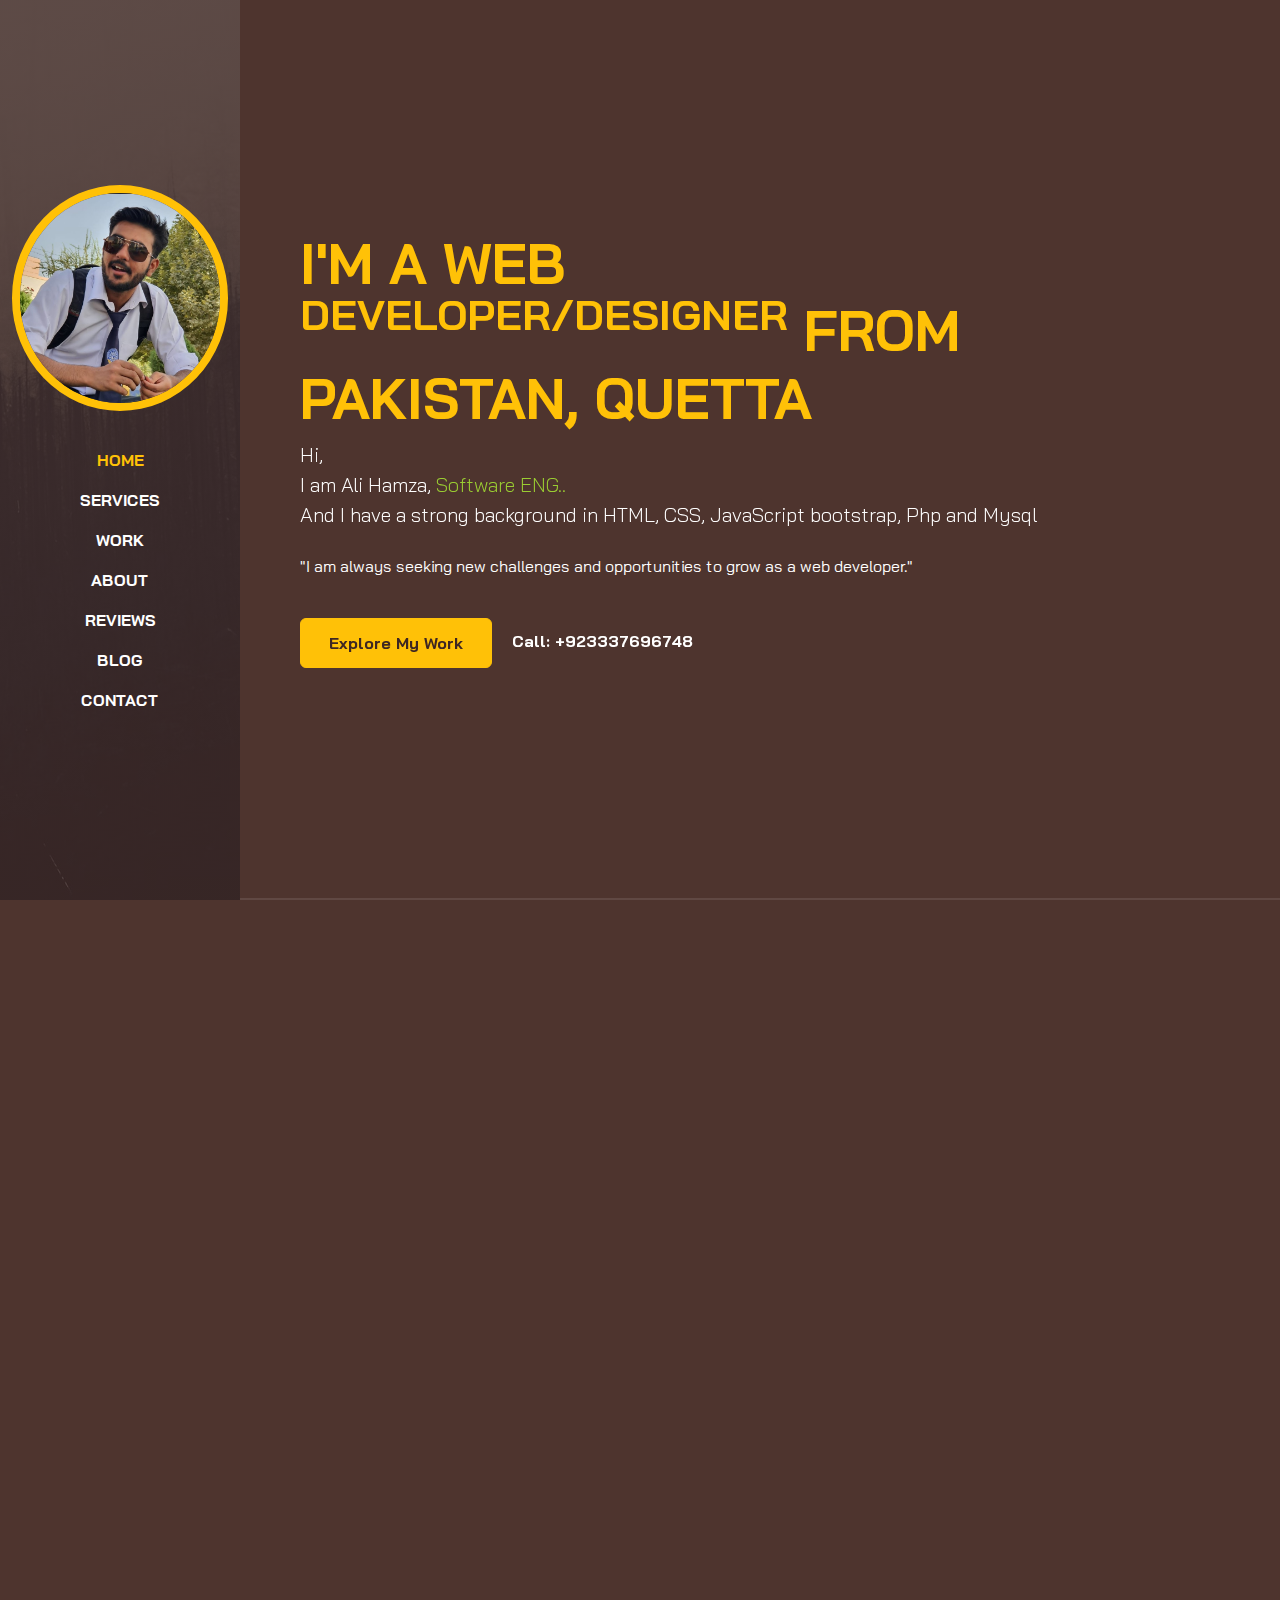
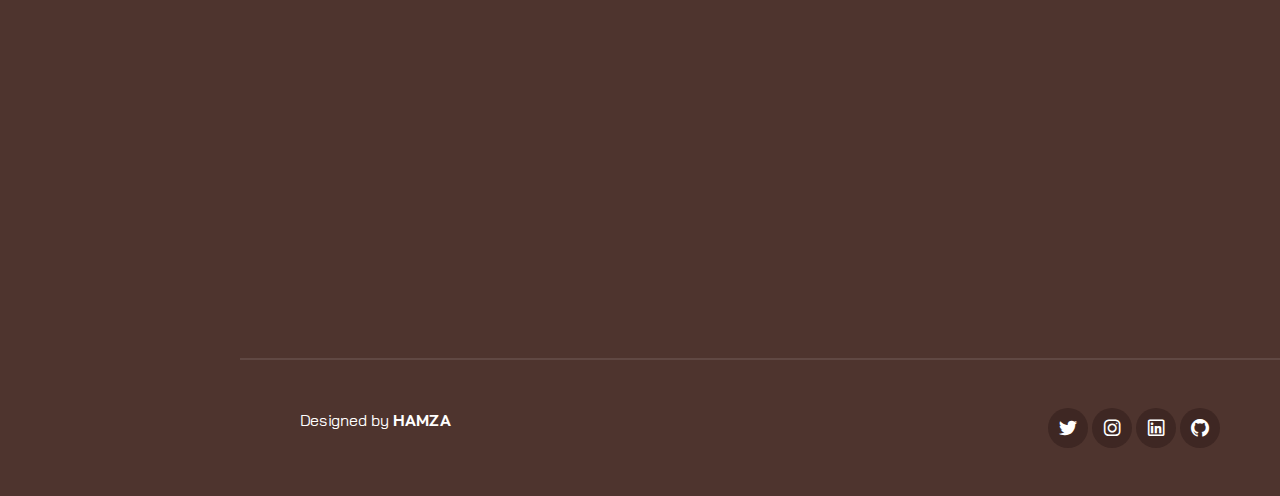
<file: HAMZA PROTFOLIO/index.html>
<!DOCTYPE html>
<html lang="en">

<head>
    <meta charset="UTF-8">
    <meta http-equiv="X-UA-Compatible" content="IE=edge">
    <meta name="viewport" content="width=device-width, initial-scale=1.0">
    <title>HAMZA's LANDING PAGE</title>
    <link rel="stylesheet" href="./assets/css/bootstrap.min.css">
    <link rel="stylesheet" href="./assets/css/aos.css">
    <link rel="stylesheet" href="./assets/css/line-awesome.min.css">
    <link rel="stylesheet" href="./assets/css/style.css">
</head>

<body data-bs-spy="scroll" data-bs-target=".navbar">

    <!-- NAVBAR -->
    <nav class="navbar navbar-expand-lg navbar-dark fixed-top">
        <div class="container flex-lg-column">
            <a class="navbar-brand mx-lg-auto mb-lg-4" href="#">
                <span class="h3 fw-bold d-block d-lg-none">ALI _ HAMZA</span>
                <img src="./assets/images/hamza.jpg" class="d-none d-lg-block rounded-circle" alt="">
            </a>
            <button class="navbar-toggler" type="button" data-bs-toggle="collapse" data-bs-target="#navbarNav"
                aria-controls="navbarNav" aria-expanded="false" aria-label="Toggle navigation">
                <span class="navbar-toggler-icon"></span>
            </button>
            <div class="collapse navbar-collapse" id="navbarNav">
                <ul class="navbar-nav ms-auto flex-lg-column text-lg-center">

                    <li class="nav-item">
                        <a class="nav-link" href="#home">Home</a>
                    </li>
                    <li class="nav-item">
                        <a class="nav-link" href="#services">Services</a>
                    </li>
                    <li class="nav-item">
                        <a class="nav-link" href="#work">Work</a>
                    </li>
                    <li class="nav-item">
                        <a class="nav-link" href="#about">About</a>
                    </li>
                    <li class="nav-item">
                        <a class="nav-link" href="#reviews">Reviews</a>
                    </li>
                    <li class="nav-item">
                        <a class="nav-link" href="#blog">Blog</a>
                    </li>
                    <li class="nav-item">
                        <a class="nav-link" href="#contact">Contact</a>
                    </li>

                </ul>
            </div>
        </div>
    </nav>
    <!-- //NAVBAR -->

    <!-- CONTENT WRAPPER -->
    <div id="content-wrapper">

        <!-- HOME -->
        <section id="home" class="full-height px-lg-5">

            <div class="container">
                <div class="row">
                    <div class="col-lg-10">
                        <h1 class="display-4 fw-bold" data-aos="fade-up">I'M A <span class="text-brand">WEB 
                             <sup>  DEVELOPER/DESIGNER<sup></span> FROM PAKISTAN, QUETTA</h1>
                        <p class="lead mt-2 mb-4" data-aos="fade-up" data-aos-delay="300">Hi, <br> I am Ali Hamza, <span style="color: yellowgreen;">Software ENG..</span> <br>
                            And 
                            I have a strong background in HTML, CSS, JavaScript bootstrap, Php and Mysql </p> 
                            <p>
                                "I am always seeking new challenges and opportunities to grow as a web developer."
                            </p> <br>
                        <div data-aos="fade-up" data-aos-delay="600">
                            <a href="#work" class="btn btn-brand me-3">Explore My Work</a>
                            <a href="#" class="link-custom">Call: +923337696748</a>
                        </div>
                    </div>
                </div>
            </div>

        </section>
        <!-- //HOME -->

        <!-- SERVICES -->
        <section id="services" class="full-height px-lg-5">
            <div class="container">

                <div class="row pb-4" data-aos="fade-up">
                    <div class="col-lg-8">
                        <h6 class="text-brand">SERVICES</h6>
                        <h1>Services That I Provide</h1>
                    </div>
                </div>

                <div class="row gy-4">

                    <div class="col-md-4" data-aos="fade-up">
                        <div class="service p-4 bg-base rounded-4 shadow-effect">
                            <div class="iconbox rounded-4">
                                <i class="las la-feather"></i>
                            </div>
                            <h5 class="mt-4 mb-2">FIGMA WEB Design</h5>
                            <p>I craft high-performing and delightful experiences tailored and conversion-focused</p>
                            <a href="#" class="link-custom">Read More</a>
                        </div>
                    </div>

                    <div class="col-md-4" data-aos="fade-up" data-aos-delay="300">
                        <div class="service p-4 bg-base rounded-4 shadow-effect">
                            <div class="iconbox rounded-4">
                                <i class="las la-pencil-ruler"></i>
                            </div>
                            <h5 class="mt-4 mb-2">WORDPRESS</h5>
                            <p>I have a deep understanding of the WordPress platform, including theme development and plugin customization.</p>
                            <a href="#" class="link-custom">Read More</a>
                        </div>
                    </div>

                    <div class="col-md-4" data-aos="fade-up" data-aos-delay="600">
                        <div class="service p-4 bg-base rounded-4 shadow-effect">
                            <div class="iconbox rounded-4">
                                <i class="las la-laptop-code"></i>
                            </div>
                            <h5 class="mt-4 mb-2">Front End Developer</h5>
                            <p>My goal is to create user-friendly, responsive, and accessible websites.</p>
                            <a href="#" class="link-custom">Read More</a>
                        </div>
                    </div>

                </div>

            </div>
        </section>
        <!-- SERVICES -->

        <!-- WORK -->
        <section id="work" class="full-height px-lg-5">
            <div class="container">

                <div class="row pb-4" data-aos="fade-up">
                    <div class="col-lg-8">
                        <h6 class="text-brand">WORK</h6>
                        <h1>My Recent Projects</h1>
                    </div>
                </div>

                <div class="row gy-4">

                    <div class="col-md-6" data-aos="fade-up">
                        <div class="card-custom rounded-4 bg-base shadow-effect">
                            <div class="card-custom-image rounded-4">
                                <img class="rounded-4" src="./assets/images/project-1.jpg" alt="">
                            </div>
                            <div class="card-custom-content p-4">
                                <h4>Startup Landing Page</h4>
                                <p>Innovation that exceeds expectations. Astra is a true template equiqed with all the elements you could ever need to put together</p>
                                <a href="#" class="link-custom">Read More</a>
                            </div>
                        </div>
                    </div>

                    <div class="col-md-6" data-aos="fade-up" data-aos-delay="300">
                        <div class="card-custom rounded-4 bg-base shadow-effect">
                            <div class="card-custom-image rounded-4">
                                <img class="rounded-4" src="./assets/images/project-2.png" alt="">
                            </div>
                            <div class="card-custom-content p-4">
                                <h4>Startup Landing Page</h4>
                                <p>Innovation that exceeds expectations. Astra is a true template equiqed with all the elements you could ever need to put together</p>
                                <a href="#" class="link-custom">Read More</a>
                            </div>
                        </div>
                    </div>

                    <div class="col-md-6" data-aos="fade-up">
                        <div class="card-custom rounded-4 bg-base shadow-effect">
                            <div class="card-custom-image rounded-4">
                                <img class="rounded-4" src="./assets/images/project-3.png" alt="">
                            </div>
                            <div class="card-custom-content p-4">
                                <h4>Startup Landing Page</h4>
                                <p>Innovation that exceeds expectations. Astra is a true template equiqed with all the elements you could ever need to put together</p>
                                <a href="#" class="link-custom">Read More</a>
                            </div>
                        </div>
                    </div>

                    <div class="col-md-6" data-aos="fade-up" data-aos-delay="300">
                        <div class="card-custom rounded-4 bg-base shadow-effect">
                            <div class="card-custom-image rounded-4">
                                <img class="rounded-4" src="./assets/images/project-4.png" alt="">
                            </div>
                            <div class="card-custom-content p-4">
                                <h4>Startup Landing Page</h4>
                                <p>Innovation that exceeds expectations. Astra is a true template equiqed with all the elements you could ever need to put together</p>
                                <a href="#" class="link-custom">Read More</a>
                            </div>
                        </div>
                    </div>
                </div>

            </div>
        </section>
        <!-- //WORK -->

        <!-- ABOUT -->
        <section id="about" class="full-height px-lg-5">
            <div class="container">

                <div class="row pb-4" data-aos="fade-up">
                    <div class="col-lg-8">
                        <h6 class="text-brand">ABOUT</h6>
                        <h1>My Education & Experiance</h1>
                    </div>
                </div>

                <div class="row gy-5">
                    <div class="col-lg-6">

                        <h3 class="mb-4" data-aos="fade-up" data-aos-delay="300">Education</h3>
                        <div class="row gy-4">

                            <div class="col-12" data-aos="fade-up" data-aos-delay="600">
                                <div class="bg-base p-4 rounded-4 shadow-effect">
                                    <h4>BS OF  Software Engineering</h4>
                                    <p class="text-brand mb-2"> BUITEMS  (2020 - 2024)</p>
                                    <p class="mb-0">Balochistan University of information Technology Engineering and Management of sciences</p>
                                </div>
                            </div>

                            <div class="col-12" data-aos="fade-up" data-aos-delay="600">
                                <div class="bg-base p-4 rounded-4 shadow-effect">
                                    <h4> PRE_Engineering</h4>
                                    <p class="text-brand mb-2"> Tameer-e-nau Public College QUETTA (2019 - 2020)</p>
                                    <p class="mb-0">I did my Fsc from Tameer-e-nau Public College </p>
                                </div>
                            </div>

                            <div class="col-12" data-aos="fade-up" data-aos-delay="600">
                                <div class="bg-base p-4 rounded-4 shadow-effect">
                                    <h4>School Journey</h4>
                                    <p class="text-brand mb-2"> P.G.S (2005 - 2018)</p>
                                    <p class="mb-0">I am Complete My 10 <sup>th</sup> From Police Grammar High School Quetta</p>
                                </div>
                            </div>

                        </div>

                    </div>

                    <div class="col-lg-6">

                        <h3 class="mb-4" data-aos="fade-up" data-aos-delay="300">Experiance</h3>
                        <div class="row gy-4">

                            <div class="col-12" data-aos="fade-up" data-aos-delay="600">
                                <div class="bg-base p-4 rounded-4 shadow-effect">
                                    <h4>WEB Developer</h4>
                                    <p class="text-brand mb-2"> Front-End-Developer  (2020 - 2023)</p>
                                    <p class="mb-0">  <h5 style="color: yellowgreen;">HTML_93% || CSS_90% </h5> 
                                                      <h5 style="color: yellowgreen;"></h5>
                                                      <h5 style="color: yellowgreen;">JAVASCRIPT_80%  BOOTSTRAP_75%</h5>
                                                      <h5 style="color: yellowgreen;"> </h5>
                                    </p>
                                </div>
                            </div>

                            <div class="col-12" data-aos="fade-up" data-aos-delay="600">
                                <div class="bg-base p-4 rounded-4 shadow-effect">
                                    <h4>WEB Developer</h4>
                                    <p class="text-brand mb-2">Back-End-Developer (2020 - 2023)</p>
                                    <p class="mb-0"><h5 style="color: yellowgreen;">PHP_75% || MYSQL_70% </h5> </p>
                                </div>
                            </div>

                            <div class="col-12" data-aos="fade-up" data-aos-delay="600">
                                <div class="bg-base p-4 rounded-4 shadow-effect">
                                    <h4>Web Designer</h4>
                                    <p class="text-brand mb-2">Twitter (2021 - 2023)</p>
                                    <p class="mb-0"><h5 style="color: yellowgreen;">FIGMA_80% || ADOBE_PHOPO-SHOP_80% </h5> </p>
                                </div>
                            </div>

                        </div>

                    </div>

                </div>

            </div>
        </section>
        <!-- //ABOUT -->

        <!-- REVIEWS -->
        <section id="reviews" class="full-height px-lg-5">
            <div class="container">

                <div class="row pb-4" data-aos="fade-up">
                    <div class="col-lg-8">
                        <h6 class="text-brand">REVIEWS</h6>
                        <h1>What our subscribers say</h1>
                    </div>
                </div>

                <div class="row gy-4">

                    <div class="col-md-4" data-aos="fade-up">

                        <div class="review shadow-effect bg-base p-4 rounded-4">
                            <div class="text-brand h5">
                                <i class="las la-star"></i>
                                <i class="las la-star"></i>
                                <i class="las la-star"></i>
                                <i class="las la-star"></i>
                                <i class="las la-star"></i>
                            </div>
                            <p class="my-3">Lorem ipsum dolor sit amet consectetur, adipisicing elit. Vel quae facilis fugiat molestias ab illum excepturi, qui optio modi asperiores, delectus maiores!</p>
                            <div class="person">
                                <h5 class="mb-0">HAMZA</h5>
                                <p class="mb-0">Twitter</p>
                            </div>
                        </div>

                    </div>

                    <div class="col-md-4" data-aos="fade-up" data-aos-delay="300">

                        <div class="review shadow-effect bg-base p-4 rounded-4">
                            <div class="text-brand h5">
                                <i class="las la-star"></i>
                                <i class="las la-star"></i>
                                <i class="las la-star"></i>
                                <i class="las la-star"></i>
                                <i class="las la-star"></i>
                            </div>
                            <p class="my-3">Lorem ipsum dolor sit amet consectetur, adipisicing elit. Vel quae facilis fugiat molestias ab illum excepturi, qui optio modi asperiores, delectus maiores!</p>
                            <div class="person">
                                <h5 class="mb-0">FAISAL</h5>
                                <p class="mb-0">Twitter</p>
                            </div>
                        </div>

                    </div>

                    <div class="col-md-4" data-aos="fade-up" data-aos-delay="600">

                        <div class="review shadow-effect bg-base p-4 rounded-4">
                            <div class="text-brand h5">
                                <i class="las la-star"></i>
                                <i class="las la-star"></i>
                                <i class="las la-star"></i>
                                <i class="las la-star"></i>
                                <i class="las la-star"></i>
                            </div>
                            <p class="my-3">Lorem ipsum dolor sit amet consectetur, adipisicing elit. Vel quae facilis fugiat molestias ab illum excepturi, qui optio modi asperiores, delectus maiores!</p>
                            <div class="person">
                                <h5 class="mb-0">ARSALAN</h5>
                                <p class="mb-0">Twitter</p>
                            </div>
                        </div>

                    </div>

                </div>

            </div>
        </section>
        <!-- //REVIEWS -->

        <!-- BLOG -->
        <section id="blog" class="full-height px-lg-5">
            <div class="container">

                <div class="row pb-4" data-aos="fade-up">
                    <div class="col-lg-8">
                        <h6 class="text-brand">BLOG</h6>
                        <h1>My BLog Posts</h1>
                    </div>
                </div>

                <div class="row gy-4">

                    <div class="col-md-4" data-aos="fade-up">
                        <div class="card-custom rounded-4 bg-base shadow-effect">
                            <div class="card-custom-image rounded-4">
                                <img class="rounded-4" src="./assets/images/blog-post-1.jpg" alt="">
                            </div>
                            <div class="card-custom-content p-4">
                                <p class="text-brand mb-2">20 Dec, 2022</p>
                                <h5 class="mb-4">Design a creative landing page using Bootstrap 5</h5>
                                <a href="#" class="link-custom">Read More</a>
                            </div>
                        </div>
                    </div>

                    <div class="col-md-4" data-aos="fade-up" data-aos-delay="300">
                        <div class="card-custom rounded-4 bg-base shadow-effect">
                            <div class="card-custom-image rounded-4">
                                <img class="rounded-4" src="./assets/images/blog-post-2.jpg" alt="">
                            </div>
                            <div class="card-custom-content p-4">
                                <p class="text-brand mb-2">20 Dec, 2022</p>
                                <h5 class="mb-4">Design a creative landing page using HTML5 CSS3 JS </h5>
                                <a href="#" class="link-custom">Read More</a>
                            </div>
                        </div>
                    </div>

                    <div class="col-md-4" data-aos="fade-up" data-aos-delay="600">
                        <div class="card-custom rounded-4 bg-base shadow-effect">
                            <div class="card-custom-image rounded-4">
                                <img class="rounded-4" src="./assets/images/blog-post-3.jpg" alt="">
                            </div>
                            <div class="card-custom-content p-4">
                                <p class="text-brand mb-2">20 Dec, 2022</p>
                                <h5 class="mb-4">Design a creative landing page using WordPress</h5>
                                <a href="#" class="link-custom">Read More</a>
                            </div>
                        </div>
                    </div>

                </div>

            </div>
        </section>
        <!-- //BLOG -->

        <!-- CONTACT -->
        <section id="contact" class="full-height px-lg-5">
            <div class="container">

                <div class="row justify-content-center text-center">
                    <div class="col-lg-8 pb-4" data-aos="fade-up">
                        <h6 class="text-brand">CONTACT</h6>
                        <h1>Interested in working together? Let's talk
                        </h1>
                    </div>

                    <div class="col-lg-8" data-aos="fade-up" data-aos-delay="300">
                        <form action="#" class="row g-lg-3 gy-3">
                            <div class="form-group col-md-6">
                                <input type="text" class="form-control" placeholder="Enter your name">
                            </div>
                            <div class="form-group col-md-6">
                                <input type="email" class="form-control" placeholder="Enter your email">
                            </div>
                            <div class="form-group col-12">
                                <input type="text" class="form-control" placeholder="Enter subject">
                            </div>
                            <div class="form-group col-12">
                                <textarea name="" rows="4" class="form-control" placeholder="Enter your message"></textarea>
                            </div>
                            <div class="form-group col-12 d-grid">
                                <button type="submit" class="btn btn-brand">Contact me</button>
                            </div>
                        </form>
                    </div>
                </div>


            </div>
        </section>
        <!-- //CONTACT -->

        <!-- FOOTER -->
        <footer class="py-5 px-lg-5">
            <div class="container">
                <div class="row gy-4 justify-content-between">
                    <div class="col-auto">
                        <p class="mb-0">Designed by <a href="#" class="fw-bold">HAMZA</a></p>
                    </div>
                    <div class="col-auto">
                        <div class="social-icons">
                            <a href="https://twitter.com/home" target="_blank"><i class="lab la-twitter"></i></a>
                            <a href="https://instagram.com/alihamza33_official?igshid=ZDdkNTZiNTM=" target="_blank"><i class="lab la-instagram"></i></a>
                            <a href="https://www.linkedin.com/in/ali-hamza-4b2121255/" target="_blank"><i class="lab la-linkedin"></i></a>
                            <a href="https://github.com/PYTHON443308" target="_blank"><i class="lab la-github"></i></a>
                        </div>
                    </div>
                </div>
            </div>
        </footer>
        <!-- //FOOTER -->

    </div>
    <!-- //CONTENT WRAPPER -->



    <script src="./assets/js/bootstrap.bundle.min.js"></script>
    <script src="./assets/js/aos.js"></script>
    <script src="./assets/js/main.js"></script>
</body>

</html>
</file>
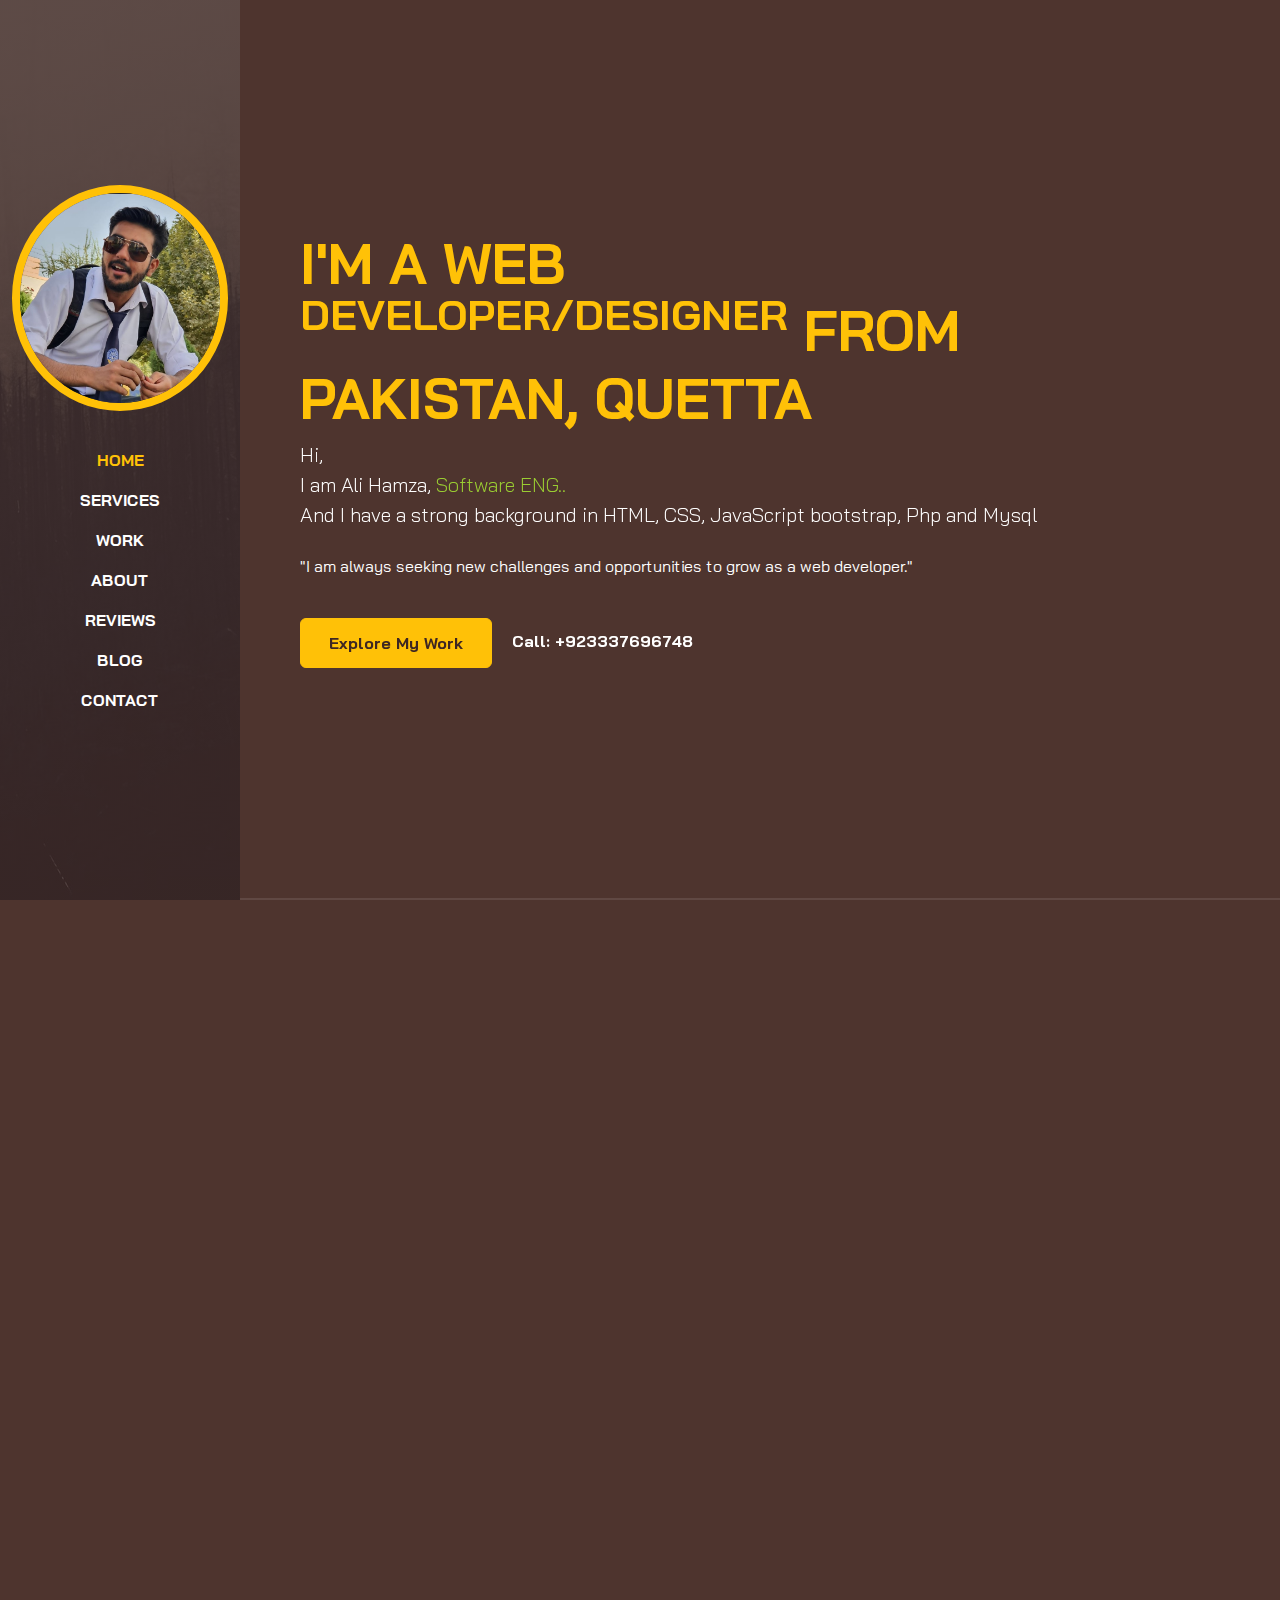
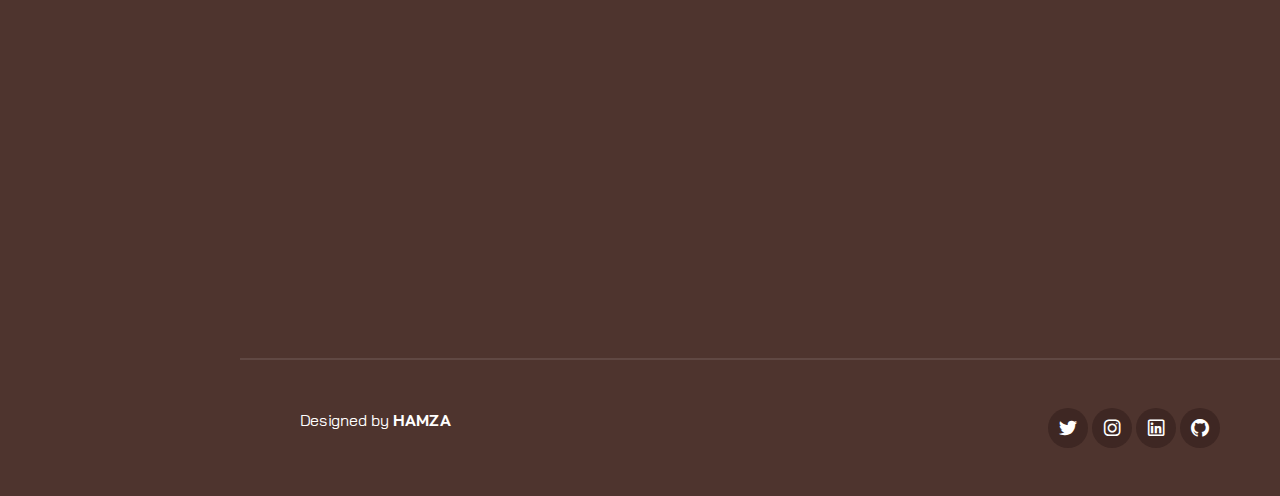
<file: HAMZA PROTFOLIO/portfolio.html>
<!DOCTYPE html>
<html lang="en">

<head>
    <meta charset="UTF-8">
    <meta http-equiv="X-UA-Compatible" content="IE=edge">
    <meta name="viewport" content="width=device-width, initial-scale=1.0">
    <title>HAMZA's LANDING PAGE</title>
    <link rel="stylesheet" href="./assets/css/bootstrap.min.css">
    <link rel="stylesheet" href="./assets/css/aos.css">
    <link rel="stylesheet" href="./assets/css/line-awesome.min.css">
    <link rel="stylesheet" href="./assets/css/style.css">
</head>

<body data-bs-spy="scroll" data-bs-target=".navbar">

    <!-- NAVBAR -->
    <nav class="navbar navbar-expand-lg navbar-dark fixed-top">
        <div class="container flex-lg-column">
            <a class="navbar-brand mx-lg-auto mb-lg-4" href="#">
                <span class="h3 fw-bold d-block d-lg-none">ALI _ HAMZA</span>
                <img src="./assets/images/hamza.jpg" class="d-none d-lg-block rounded-circle" alt="">
            </a>
            <button class="navbar-toggler" type="button" data-bs-toggle="collapse" data-bs-target="#navbarNav"
                aria-controls="navbarNav" aria-expanded="false" aria-label="Toggle navigation">
                <span class="navbar-toggler-icon"></span>
            </button>
            <div class="collapse navbar-collapse" id="navbarNav">
                <ul class="navbar-nav ms-auto flex-lg-column text-lg-center">

                    <li class="nav-item">
                        <a class="nav-link" href="#home">Home</a>
                    </li>
                    <li class="nav-item">
                        <a class="nav-link" href="#services">Services</a>
                    </li>
                    <li class="nav-item">
                        <a class="nav-link" href="#work">Work</a>
                    </li>
                    <li class="nav-item">
                        <a class="nav-link" href="#about">About</a>
                    </li>
                    <li class="nav-item">
                        <a class="nav-link" href="#reviews">Reviews</a>
                    </li>
                    <li class="nav-item">
                        <a class="nav-link" href="#blog">Blog</a>
                    </li>
                    <li class="nav-item">
                        <a class="nav-link" href="#contact">Contact</a>
                    </li>

                </ul>
            </div>
        </div>
    </nav>
    <!-- //NAVBAR -->

    <!-- CONTENT WRAPPER -->
    <div id="content-wrapper">

        <!-- HOME -->
        <section id="home" class="full-height px-lg-5">

            <div class="container">
                <div class="row">
                    <div class="col-lg-10">
                        <h1 class="display-4 fw-bold" data-aos="fade-up">I'M A <span class="text-brand">WEB 
                             <sup>  DEVELOPER/DESIGNER<sup></span> FROM PAKISTAN, QUETTA</h1>
                        <p class="lead mt-2 mb-4" data-aos="fade-up" data-aos-delay="300">Hi, <br> I am Ali Hamza, <span style="color: yellowgreen;">Software ENG..</span> <br>
                            And 
                            I have a strong background in HTML, CSS, JavaScript bootstrap, Php and Mysql </p> 
                            <p>
                                "I am always seeking new challenges and opportunities to grow as a web developer."
                            </p> <br>
                        <div data-aos="fade-up" data-aos-delay="600">
                            <a href="#work" class="btn btn-brand me-3">Explore My Work</a>
                            <a href="#" class="link-custom">Call: +923337696748</a>
                        </div>
                    </div>
                </div>
            </div>

        </section>
        <!-- //HOME -->

        <!-- SERVICES -->
        <section id="services" class="full-height px-lg-5">
            <div class="container">

                <div class="row pb-4" data-aos="fade-up">
                    <div class="col-lg-8">
                        <h6 class="text-brand">SERVICES</h6>
                        <h1>Services That I Provide</h1>
                    </div>
                </div>

                <div class="row gy-4">

                    <div class="col-md-4" data-aos="fade-up">
                        <div class="service p-4 bg-base rounded-4 shadow-effect">
                            <div class="iconbox rounded-4">
                                <i class="las la-feather"></i>
                            </div>
                            <h5 class="mt-4 mb-2">FIGMA WEB Design</h5>
                            <p>I craft high-performing and delightful experiences tailored and conversion-focused</p>
                            <a href="#" class="link-custom">Read More</a>
                        </div>
                    </div>

                    <div class="col-md-4" data-aos="fade-up" data-aos-delay="300">
                        <div class="service p-4 bg-base rounded-4 shadow-effect">
                            <div class="iconbox rounded-4">
                                <i class="las la-pencil-ruler"></i>
                            </div>
                            <h5 class="mt-4 mb-2">WORDPRESS</h5>
                            <p>I have a deep understanding of the WordPress platform, including theme development and plugin customization.</p>
                            <a href="#" class="link-custom">Read More</a>
                        </div>
                    </div>

                    <div class="col-md-4" data-aos="fade-up" data-aos-delay="600">
                        <div class="service p-4 bg-base rounded-4 shadow-effect">
                            <div class="iconbox rounded-4">
                                <i class="las la-laptop-code"></i>
                            </div>
                            <h5 class="mt-4 mb-2">Front End Developer</h5>
                            <p>My goal is to create user-friendly, responsive, and accessible websites.</p>
                            <a href="#" class="link-custom">Read More</a>
                        </div>
                    </div>

                </div>

            </div>
        </section>
        <!-- SERVICES -->

        <!-- WORK -->
        <section id="work" class="full-height px-lg-5">
            <div class="container">

                <div class="row pb-4" data-aos="fade-up">
                    <div class="col-lg-8">
                        <h6 class="text-brand">WORK</h6>
                        <h1>My Recent Projects</h1>
                    </div>
                </div>

                <div class="row gy-4">

                    <div class="col-md-6" data-aos="fade-up">
                        <div class="card-custom rounded-4 bg-base shadow-effect">
                            <div class="card-custom-image rounded-4">
                                <img class="rounded-4" src="./assets/images/project-1.jpg" alt="">
                            </div>
                            <div class="card-custom-content p-4">
                                <h4>Startup Landing Page</h4>
                                <p>Innovation that exceeds expectations. Astra is a true template equiqed with all the elements you could ever need to put together</p>
                                <a href="#" class="link-custom">Read More</a>
                            </div>
                        </div>
                    </div>

                    <div class="col-md-6" data-aos="fade-up" data-aos-delay="300">
                        <div class="card-custom rounded-4 bg-base shadow-effect">
                            <div class="card-custom-image rounded-4">
                                <img class="rounded-4" src="./assets/images/project-2.png" alt="">
                            </div>
                            <div class="card-custom-content p-4">
                                <h4>Startup Landing Page</h4>
                                <p>Innovation that exceeds expectations. Astra is a true template equiqed with all the elements you could ever need to put together</p>
                                <a href="#" class="link-custom">Read More</a>
                            </div>
                        </div>
                    </div>

                    <div class="col-md-6" data-aos="fade-up">
                        <div class="card-custom rounded-4 bg-base shadow-effect">
                            <div class="card-custom-image rounded-4">
                                <img class="rounded-4" src="./assets/images/project-3.png" alt="">
                            </div>
                            <div class="card-custom-content p-4">
                                <h4>Startup Landing Page</h4>
                                <p>Innovation that exceeds expectations. Astra is a true template equiqed with all the elements you could ever need to put together</p>
                                <a href="#" class="link-custom">Read More</a>
                            </div>
                        </div>
                    </div>

                    <div class="col-md-6" data-aos="fade-up" data-aos-delay="300">
                        <div class="card-custom rounded-4 bg-base shadow-effect">
                            <div class="card-custom-image rounded-4">
                                <img class="rounded-4" src="./assets/images/project-4.png" alt="">
                            </div>
                            <div class="card-custom-content p-4">
                                <h4>Startup Landing Page</h4>
                                <p>Innovation that exceeds expectations. Astra is a true template equiqed with all the elements you could ever need to put together</p>
                                <a href="#" class="link-custom">Read More</a>
                            </div>
                        </div>
                    </div>
                </div>

            </div>
        </section>
        <!-- //WORK -->

        <!-- ABOUT -->
        <section id="about" class="full-height px-lg-5">
            <div class="container">

                <div class="row pb-4" data-aos="fade-up">
                    <div class="col-lg-8">
                        <h6 class="text-brand">ABOUT</h6>
                        <h1>My Education & Experiance</h1>
                    </div>
                </div>

                <div class="row gy-5">
                    <div class="col-lg-6">

                        <h3 class="mb-4" data-aos="fade-up" data-aos-delay="300">Education</h3>
                        <div class="row gy-4">

                            <div class="col-12" data-aos="fade-up" data-aos-delay="600">
                                <div class="bg-base p-4 rounded-4 shadow-effect">
                                    <h4>BS OF  Software Engineering</h4>
                                    <p class="text-brand mb-2"> BUITEMS  (2020 - 2024)</p>
                                    <p class="mb-0">Balochistan University of information Technology Engineering and Management of sciences</p>
                                </div>
                            </div>

                            <div class="col-12" data-aos="fade-up" data-aos-delay="600">
                                <div class="bg-base p-4 rounded-4 shadow-effect">
                                    <h4> PRE_Engineering</h4>
                                    <p class="text-brand mb-2"> Tameer-e-nau Public College QUETTA (2019 - 2020)</p>
                                    <p class="mb-0">I did my Fsc from Tameer-e-nau Public College </p>
                                </div>
                            </div>

                            <div class="col-12" data-aos="fade-up" data-aos-delay="600">
                                <div class="bg-base p-4 rounded-4 shadow-effect">
                                    <h4>School Journey</h4>
                                    <p class="text-brand mb-2"> P.G.S (2005 - 2018)</p>
                                    <p class="mb-0">I am Complete My 10 <sup>th</sup> From Police Grammar High School Quetta</p>
                                </div>
                            </div>

                        </div>

                    </div>

                    <div class="col-lg-6">

                        <h3 class="mb-4" data-aos="fade-up" data-aos-delay="300">Experiance</h3>
                        <div class="row gy-4">

                            <div class="col-12" data-aos="fade-up" data-aos-delay="600">
                                <div class="bg-base p-4 rounded-4 shadow-effect">
                                    <h4>WEB Developer</h4>
                                    <p class="text-brand mb-2"> Front-End-Developer  (2020 - 2023)</p>
                                    <p class="mb-0">  <h5 style="color: yellowgreen;">HTML_93% || CSS_90% </h5> 
                                                      <h5 style="color: yellowgreen;"></h5>
                                                      <h5 style="color: yellowgreen;">JAVASCRIPT_80%  BOOTSTRAP_75%</h5>
                                                      <h5 style="color: yellowgreen;"> </h5>
                                    </p>
                                </div>
                            </div>

                            <div class="col-12" data-aos="fade-up" data-aos-delay="600">
                                <div class="bg-base p-4 rounded-4 shadow-effect">
                                    <h4>WEB Developer</h4>
                                    <p class="text-brand mb-2">Back-End-Developer (2020 - 2023)</p>
                                    <p class="mb-0"><h5 style="color: yellowgreen;">PHP_75% || MYSQL_70% </h5> </p>
                                </div>
                            </div>

                            <div class="col-12" data-aos="fade-up" data-aos-delay="600">
                                <div class="bg-base p-4 rounded-4 shadow-effect">
                                    <h4>Web Designer</h4>
                                    <p class="text-brand mb-2">Twitter (2021 - 2023)</p>
                                    <p class="mb-0"><h5 style="color: yellowgreen;">FIGMA_80% || ADOBE_PHOPO-SHOP_80% </h5> </p>
                                </div>
                            </div>

                        </div>

                    </div>

                </div>

            </div>
        </section>
        <!-- //ABOUT -->

        <!-- REVIEWS -->
        <section id="reviews" class="full-height px-lg-5">
            <div class="container">

                <div class="row pb-4" data-aos="fade-up">
                    <div class="col-lg-8">
                        <h6 class="text-brand">REVIEWS</h6>
                        <h1>What our subscribers say</h1>
                    </div>
                </div>

                <div class="row gy-4">

                    <div class="col-md-4" data-aos="fade-up">

                        <div class="review shadow-effect bg-base p-4 rounded-4">
                            <div class="text-brand h5">
                                <i class="las la-star"></i>
                                <i class="las la-star"></i>
                                <i class="las la-star"></i>
                                <i class="las la-star"></i>
                                <i class="las la-star"></i>
                            </div>
                            <p class="my-3">Lorem ipsum dolor sit amet consectetur, adipisicing elit. Vel quae facilis fugiat molestias ab illum excepturi, qui optio modi asperiores, delectus maiores!</p>
                            <div class="person">
                                <h5 class="mb-0">HAMZA</h5>
                                <p class="mb-0">Twitter</p>
                            </div>
                        </div>

                    </div>

                    <div class="col-md-4" data-aos="fade-up" data-aos-delay="300">

                        <div class="review shadow-effect bg-base p-4 rounded-4">
                            <div class="text-brand h5">
                                <i class="las la-star"></i>
                                <i class="las la-star"></i>
                                <i class="las la-star"></i>
                                <i class="las la-star"></i>
                                <i class="las la-star"></i>
                            </div>
                            <p class="my-3">Lorem ipsum dolor sit amet consectetur, adipisicing elit. Vel quae facilis fugiat molestias ab illum excepturi, qui optio modi asperiores, delectus maiores!</p>
                            <div class="person">
                                <h5 class="mb-0">FAISAL</h5>
                                <p class="mb-0">Twitter</p>
                            </div>
                        </div>

                    </div>

                    <div class="col-md-4" data-aos="fade-up" data-aos-delay="600">

                        <div class="review shadow-effect bg-base p-4 rounded-4">
                            <div class="text-brand h5">
                                <i class="las la-star"></i>
                                <i class="las la-star"></i>
                                <i class="las la-star"></i>
                                <i class="las la-star"></i>
                                <i class="las la-star"></i>
                            </div>
                            <p class="my-3">Lorem ipsum dolor sit amet consectetur, adipisicing elit. Vel quae facilis fugiat molestias ab illum excepturi, qui optio modi asperiores, delectus maiores!</p>
                            <div class="person">
                                <h5 class="mb-0">ARSALAN</h5>
                                <p class="mb-0">Twitter</p>
                            </div>
                        </div>

                    </div>

                </div>

            </div>
        </section>
        <!-- //REVIEWS -->

        <!-- BLOG -->
        <section id="blog" class="full-height px-lg-5">
            <div class="container">

                <div class="row pb-4" data-aos="fade-up">
                    <div class="col-lg-8">
                        <h6 class="text-brand">BLOG</h6>
                        <h1>My BLog Posts</h1>
                    </div>
                </div>

                <div class="row gy-4">

                    <div class="col-md-4" data-aos="fade-up">
                        <div class="card-custom rounded-4 bg-base shadow-effect">
                            <div class="card-custom-image rounded-4">
                                <img class="rounded-4" src="./assets/images/blog-post-1.jpg" alt="">
                            </div>
                            <div class="card-custom-content p-4">
                                <p class="text-brand mb-2">20 Dec, 2022</p>
                                <h5 class="mb-4">Design a creative landing page using Bootstrap 5</h5>
                                <a href="#" class="link-custom">Read More</a>
                            </div>
                        </div>
                    </div>

                    <div class="col-md-4" data-aos="fade-up" data-aos-delay="300">
                        <div class="card-custom rounded-4 bg-base shadow-effect">
                            <div class="card-custom-image rounded-4">
                                <img class="rounded-4" src="./assets/images/blog-post-2.jpg" alt="">
                            </div>
                            <div class="card-custom-content p-4">
                                <p class="text-brand mb-2">20 Dec, 2022</p>
                                <h5 class="mb-4">Design a creative landing page using HTML5 CSS3 JS </h5>
                                <a href="#" class="link-custom">Read More</a>
                            </div>
                        </div>
                    </div>

                    <div class="col-md-4" data-aos="fade-up" data-aos-delay="600">
                        <div class="card-custom rounded-4 bg-base shadow-effect">
                            <div class="card-custom-image rounded-4">
                                <img class="rounded-4" src="./assets/images/blog-post-3.jpg" alt="">
                            </div>
                            <div class="card-custom-content p-4">
                                <p class="text-brand mb-2">20 Dec, 2022</p>
                                <h5 class="mb-4">Design a creative landing page using WordPress</h5>
                                <a href="#" class="link-custom">Read More</a>
                            </div>
                        </div>
                    </div>

                </div>

            </div>
        </section>
        <!-- //BLOG -->

        <!-- CONTACT -->
        <section id="contact" class="full-height px-lg-5">
            <div class="container">

                <div class="row justify-content-center text-center">
                    <div class="col-lg-8 pb-4" data-aos="fade-up">
                        <h6 class="text-brand">CONTACT</h6>
                        <h1>Interested in working together? Let's talk
                        </h1>
                    </div>

                    <div class="col-lg-8" data-aos="fade-up" data-aos-delay="300">
                        <form action="#" class="row g-lg-3 gy-3">
                            <div class="form-group col-md-6">
                                <input type="text" class="form-control" placeholder="Enter your name">
                            </div>
                            <div class="form-group col-md-6">
                                <input type="email" class="form-control" placeholder="Enter your email">
                            </div>
                            <div class="form-group col-12">
                                <input type="text" class="form-control" placeholder="Enter subject">
                            </div>
                            <div class="form-group col-12">
                                <textarea name="" rows="4" class="form-control" placeholder="Enter your message"></textarea>
                            </div>
                            <div class="form-group col-12 d-grid">
                                <button type="submit" class="btn btn-brand">Contact me</button>
                            </div>
                        </form>
                    </div>
                </div>


            </div>
        </section>
        <!-- //CONTACT -->

        <!-- FOOTER -->
        <footer class="py-5 px-lg-5">
            <div class="container">
                <div class="row gy-4 justify-content-between">
                    <div class="col-auto">
                        <p class="mb-0">Designed by <a href="#" class="fw-bold">HAMZA</a></p>
                    </div>
                    <div class="col-auto">
                        <div class="social-icons">
                            <a href="https://twitter.com/home" target="_blank"><i class="lab la-twitter"></i></a>
                            <a href="https://instagram.com/alihamza33_official?igshid=ZDdkNTZiNTM=" target="_blank"><i class="lab la-instagram"></i></a>
                            <a href="https://www.linkedin.com/in/ali-hamza-4b2121255/" target="_blank"><i class="lab la-linkedin"></i></a>
                            <a href="https://github.com/PYTHON443308" target="_blank"><i class="lab la-github"></i></a>
                        </div>
                    </div>
                </div>
            </div>
        </footer>
        <!-- //FOOTER -->

    </div>
    <!-- //CONTENT WRAPPER -->



    <script src="./assets/js/bootstrap.bundle.min.js"></script>
    <script src="./assets/js/aos.js"></script>
    <script src="./assets/js/main.js"></script>
</body>

</html>
</file>
<file: HAMZA PROTFOLIO/assets/css/style.css>
@import url('https://fonts.googleapis.com/css2?family=Bai+Jamjuree:wght@400;500;600;700&display=swap');

:root {
    --color-body: #fff;
    --color-heading: #FFC107;
    --color-base: #3E2723;
    --color-base2: #4E342E;
    --color-brand: #FFC107;
    --color-brand2: #ffca58;
    --sidbar-width: 240px;
    --font-base: "Bai Jamjuree";
}

body {
    background-color: var(--color-base2);
    color: var(--color-body);
    font-family: var(--font-base), sans-serif;
}

h1,h2,h3,h4,h5,h6 {
    color: var(--color-heading);
    font-weight: 700;
}

a {
    text-decoration: none;
    color: var(--color-body);
    transition: all 0.4s ease;
}

a:hover {
    color: var(--color-brand);
}

img {
    width: 100%;
}

.text-brand {
    color: var(--color-brand);
}

.bg-base {
    background-color: var(--color-base);
}

.full-height {
    min-height: 100vh;
    height: 100%;
    display: flex;
    flex-direction: column;
    justify-content: center;
    padding-top: 80px;
    padding-bottom: 80px;
    border-bottom: 2px solid rgba(255,255,255, 0.1);
}

.shadow-effect {
    transition: all 0.5s;
}

.shadow-effect:hover {
    box-shadow: -6px 6px 0 0 var(--color-brand);
}

.iconbox {
    width: 60px;
    height: 60px;
    display: flex;
    align-items: center;
    justify-content: center;
    font-size: 32px;
    background-color: var(--color-brand);
    color: var(--color-base);
}

/* NAVBAR */
.navbar {
    background-color: var(--color-base);
}

.navbar .nav-link {
    font-weight: 700;
    text-transform: uppercase;
    color: #fff;
}

.navbar .nav-link:hover {
    color: var(--color-brand);
}

.navbar .nav-link.active {
    color: var(--color-brand);
}

@media (min-width: 992px) {
    .navbar {
        min-height: 100vh;
        width: var(--sidbar-width);
        background: linear-gradient(rgb(62, 39, 35,0.8), rgba(62, 39, 35,0.8)), url(../images/sidebar-img.jpg);
        background-size: cover;
        background-position: center;
    }

    .navbar-brand img {
        border: 8px solid var(--color-brand);
    }

    /* CONTENT WRAPPER */
    #content-wrapper {
        padding-left: var(--sidbar-width);
    }
}

/* BTN */
.btn {
    padding: 12px 28px;
    font-weight: 700;
}

.btn-brand {
    background-color: var(--color-brand);
    border-color: var(--color-brand);
    color: var(--color-base);
}

.btn-brand:hover,
.btn-brand:focus {
    background-color: var(--color-brand2);
    color: var(--color-base);
    border-color: var(--color-brand2);
}

.link-custom {
    font-weight: 700;
    position: relative;
}

.link-custom::after {
    content: "";
    width: 0%;
    height: 2px;
    background-color: var(--color-brand);
    position: absolute;
    left: 0;
    top: 110%;
    transition: all 0.4s;
}

.link-custom:hover::after {
    width: 100%;
}

/* CARD */
.card-custom .card-custom-image {
    overflow: hidden;
}

.card-custom .card-custom-image img {
    transition: all 0.4s ease;
}

.card-custom:hover .card-custom-image img {
    transform: scale(1.1);
}

/* CONTACT */
#contact .form-control {
    background-color: var(--color-base);
    border-color: var(--color-base);
    color: var(--color-body);
}

#contact .form-control:focus {
    border-color: var(--color-brand);
    box-shadow: none;
}

#contact .form-control::placeholder {
    color: var(--color-body);
}

#contact input.form-control {
    height: 44px;
}

/* SOCIAL ICONS */
.social-icons {

}

.social-icons a {
    width: 40px;
    height: 40px;
    display: inline-flex;
    align-items: center;
    justify-content: center;
    background-color: var(--color-base);
    border-radius: 100px;
    font-size: 24px;
}

/* :root {
    --color-body: #b6cbce;
    --color-heading: #eef3db;
    --color-base: #033f47;
    --color-base2: #022a30;
    --color-brand: #e0f780;
    --color-brand2: #deff58;
    --sidbar-width: 240px;
    --font-base: "Bai Jamjuree";
} */
</file>
<file: HAMZA PROTFOLIO/assets/css/line-awesome.min.css>
.la,.lab,.lad,.lal,.lar,.las{-moz-osx-font-smoothing:grayscale;-webkit-font-smoothing:antialiased;display:inline-block;font-style:normal;font-variant:normal;text-rendering:auto;line-height:1}.la-lg{font-size:1.33333em;line-height:.75em;vertical-align:-.0667em}.la-xs{font-size:.75em}.la-sm{font-size:.875em}.la-1x{font-size:1em}.la-2x{font-size:2em}.la-3x{font-size:3em}.la-4x{font-size:4em}.la-5x{font-size:5em}.la-6x{font-size:6em}.la-7x{font-size:7em}.la-8x{font-size:8em}.la-9x{font-size:9em}.la-10x{font-size:10em}.la-fw{text-align:center;width:1.25em}.la-ul{list-style-type:none;margin-left:2.5em;padding-left:0}.la-ul>li{position:relative}.la-li{left:-2em;position:absolute;text-align:center;width:2em;line-height:inherit}.la-border{border:solid .08em #eee;border-radius:.1em;padding:.2em .25em .15em}.la-pull-left{float:left}.la-pull-right{float:right}.la.la-pull-left,.lab.la-pull-left,.lal.la-pull-left,.lar.la-pull-left,.las.la-pull-left{margin-right:.3em}.la.la-pull-right,.lab.la-pull-right,.lal.la-pull-right,.lar.la-pull-right,.las.la-pull-right{margin-left:.3em}.la-spin{-webkit-animation:la-spin 2s infinite linear;animation:la-spin 2s infinite linear}.la-pulse{-webkit-animation:la-spin 1s infinite steps(8);animation:la-spin 1s infinite steps(8)}@-webkit-keyframes la-spin{0%{-webkit-transform:rotate(0);transform:rotate(0)}100%{-webkit-transform:rotate(360deg);transform:rotate(360deg)}}@keyframes la-spin{0%{-webkit-transform:rotate(0);transform:rotate(0)}100%{-webkit-transform:rotate(360deg);transform:rotate(360deg)}}.la-rotate-90{-webkit-transform:rotate(90deg);transform:rotate(90deg)}.la-rotate-180{-webkit-transform:rotate(180deg);transform:rotate(180deg)}.la-rotate-270{-webkit-transform:rotate(270deg);transform:rotate(270deg)}.la-flip-horizontal{-webkit-transform:scale(-1,1);transform:scale(-1,1)}.la-flip-vertical{-webkit-transform:scale(1,-1);transform:scale(1,-1)}.la-flip-both,.la-flip-horizontal.la-flip-vertical{-webkit-transform:scale(-1,-1);transform:scale(-1,-1)}:root .la-flip-both,:root .la-flip-horizontal,:root .la-flip-vertical,:root .la-rotate-180,:root .la-rotate-270,:root .la-rotate-90{-webkit-filter:none;filter:none}.la-stack{display:inline-block;height:2em;line-height:2em;position:relative;vertical-align:middle;width:2.5em}.la-stack-1x,.la-stack-2x{left:0;position:absolute;text-align:center;width:100%}.la-stack-1x{line-height:inherit}.la-stack-2x{font-size:2em}.la-inverse{color:#fff}.la-500px:before{content:"\f26e"}.la-accessible-icon:before{content:"\f368"}.la-accusoft:before{content:"\f369"}.la-acquisitions-incorporated:before{content:"\f6af"}.la-ad:before{content:"\f641"}.la-address-book:before{content:"\f2b9"}.la-address-card:before{content:"\f2bb"}.la-adjust:before{content:"\f042"}.la-adn:before{content:"\f170"}.la-adobe:before{content:"\f778"}.la-adversal:before{content:"\f36a"}.la-affiliatetheme:before{content:"\f36b"}.la-air-freshener:before{content:"\f5d0"}.la-airbnb:before{content:"\f834"}.la-algolia:before{content:"\f36c"}.la-align-center:before{content:"\f037"}.la-align-justify:before{content:"\f039"}.la-align-left:before{content:"\f036"}.la-align-right:before{content:"\f038"}.la-alipay:before{content:"\f642"}.la-allergies:before{content:"\f461"}.la-amazon:before{content:"\f270"}.la-amazon-pay:before{content:"\f42c"}.la-ambulance:before{content:"\f0f9"}.la-american-sign-language-interpreting:before{content:"\f2a3"}.la-amilia:before{content:"\f36d"}.la-anchor:before{content:"\f13d"}.la-android:before{content:"\f17b"}.la-angellist:before{content:"\f209"}.la-angle-double-down:before{content:"\f103"}.la-angle-double-left:before{content:"\f100"}.la-angle-double-right:before{content:"\f101"}.la-angle-double-up:before{content:"\f102"}.la-angle-down:before{content:"\f107"}.la-angle-left:before{content:"\f104"}.la-angle-right:before{content:"\f105"}.la-angle-up:before{content:"\f106"}.la-angry:before{content:"\f556"}.la-angrycreative:before{content:"\f36e"}.la-angular:before{content:"\f420"}.la-ankh:before{content:"\f644"}.la-app-store:before{content:"\f36f"}.la-app-store-ios:before{content:"\f370"}.la-apper:before{content:"\f371"}.la-apple:before{content:"\f179"}.la-apple-alt:before{content:"\f5d1"}.la-apple-pay:before{content:"\f415"}.la-archive:before{content:"\f187"}.la-archway:before{content:"\f557"}.la-arrow-alt-circle-down:before{content:"\f358"}.la-arrow-alt-circle-left:before{content:"\f359"}.la-arrow-alt-circle-right:before{content:"\f35a"}.la-arrow-alt-circle-up:before{content:"\f35b"}.la-arrow-circle-down:before{content:"\f0ab"}.la-arrow-circle-left:before{content:"\f0a8"}.la-arrow-circle-right:before{content:"\f0a9"}.la-arrow-circle-up:before{content:"\f0aa"}.la-arrow-down:before{content:"\f063"}.la-arrow-left:before{content:"\f060"}.la-arrow-right:before{content:"\f061"}.la-arrow-up:before{content:"\f062"}.la-arrows-alt:before{content:"\f0b2"}.la-arrows-alt-h:before{content:"\f337"}.la-arrows-alt-v:before{content:"\f338"}.la-artstation:before{content:"\f77a"}.la-assistive-listening-systems:before{content:"\f2a2"}.la-asterisk:before{content:"\f069"}.la-asymmetrik:before{content:"\f372"}.la-at:before{content:"\f1fa"}.la-atlas:before{content:"\f558"}.la-atlassian:before{content:"\f77b"}.la-atom:before{content:"\f5d2"}.la-audible:before{content:"\f373"}.la-audio-description:before{content:"\f29e"}.la-autoprefixer:before{content:"\f41c"}.la-avianex:before{content:"\f374"}.la-aviato:before{content:"\f421"}.la-award:before{content:"\f559"}.la-aws:before{content:"\f375"}.la-baby:before{content:"\f77c"}.la-baby-carriage:before{content:"\f77d"}.la-backspace:before{content:"\f55a"}.la-backward:before{content:"\f04a"}.la-bacon:before{content:"\f7e5"}.la-balance-scale:before{content:"\f24e"}.la-balance-scale-left:before{content:"\f515"}.la-balance-scale-right:before{content:"\f516"}.la-ban:before{content:"\f05e"}.la-band-aid:before{content:"\f462"}.la-bandcamp:before{content:"\f2d5"}.la-barcode:before{content:"\f02a"}.la-bars:before{content:"\f0c9"}.la-baseball-ball:before{content:"\f433"}.la-basketball-ball:before{content:"\f434"}.la-bath:before{content:"\f2cd"}.la-battery-empty:before{content:"\f244"}.la-battery-full:before{content:"\f240"}.la-battery-half:before{content:"\f242"}.la-battery-quarter:before{content:"\f243"}.la-battery-three-quarters:before{content:"\f241"}.la-battle-net:before{content:"\f835"}.la-bed:before{content:"\f236"}.la-beer:before{content:"\f0fc"}.la-behance:before{content:"\f1b4"}.la-behance-square:before{content:"\f1b5"}.la-bell:before{content:"\f0f3"}.la-bell-slash:before{content:"\f1f6"}.la-bezier-curve:before{content:"\f55b"}.la-bible:before{content:"\f647"}.la-bicycle:before{content:"\f206"}.la-biking:before{content:"\f84a"}.la-bimobject:before{content:"\f378"}.la-binoculars:before{content:"\f1e5"}.la-biohazard:before{content:"\f780"}.la-birthday-cake:before{content:"\f1fd"}.la-bitbucket:before{content:"\f171"}.la-bitcoin:before{content:"\f379"}.la-bity:before{content:"\f37a"}.la-black-tie:before{content:"\f27e"}.la-blackberry:before{content:"\f37b"}.la-blender:before{content:"\f517"}.la-blender-phone:before{content:"\f6b6"}.la-blind:before{content:"\f29d"}.la-blog:before{content:"\f781"}.la-blogger:before{content:"\f37c"}.la-blogger-b:before{content:"\f37d"}.la-bluetooth:before{content:"\f293"}.la-bluetooth-b:before{content:"\f294"}.la-bold:before{content:"\f032"}.la-bolt:before{content:"\f0e7"}.la-bomb:before{content:"\f1e2"}.la-bone:before{content:"\f5d7"}.la-bong:before{content:"\f55c"}.la-book:before{content:"\f02d"}.la-book-dead:before{content:"\f6b7"}.la-book-medical:before{content:"\f7e6"}.la-book-open:before{content:"\f518"}.la-book-reader:before{content:"\f5da"}.la-bookmark:before{content:"\f02e"}.la-bootstrap:before{content:"\f836"}.la-border-all:before{content:"\f84c"}.la-border-none:before{content:"\f850"}.la-border-style:before{content:"\f853"}.la-bowling-ball:before{content:"\f436"}.la-box:before{content:"\f466"}.la-box-open:before{content:"\f49e"}.la-boxes:before{content:"\f468"}.la-braille:before{content:"\f2a1"}.la-brain:before{content:"\f5dc"}.la-bread-slice:before{content:"\f7ec"}.la-briefcase:before{content:"\f0b1"}.la-briefcase-medical:before{content:"\f469"}.la-broadcast-tower:before{content:"\f519"}.la-broom:before{content:"\f51a"}.la-brush:before{content:"\f55d"}.la-btc:before{content:"\f15a"}.la-buffer:before{content:"\f837"}.la-bug:before{content:"\f188"}.la-building:before{content:"\f1ad"}.la-bullhorn:before{content:"\f0a1"}.la-bullseye:before{content:"\f140"}.la-burn:before{content:"\f46a"}.la-buromobelexperte:before{content:"\f37f"}.la-bus:before{content:"\f207"}.la-bus-alt:before{content:"\f55e"}.la-business-time:before{content:"\f64a"}.la-buy-n-large:before{content:"\f8a6"}.la-buysellads:before{content:"\f20d"}.la-calculator:before{content:"\f1ec"}.la-calendar:before{content:"\f133"}.la-calendar-alt:before{content:"\f073"}.la-calendar-check:before{content:"\f274"}.la-calendar-day:before{content:"\f783"}.la-calendar-minus:before{content:"\f272"}.la-calendar-plus:before{content:"\f271"}.la-calendar-times:before{content:"\f273"}.la-calendar-week:before{content:"\f784"}.la-camera:before{content:"\f030"}.la-camera-retro:before{content:"\f083"}.la-campground:before{content:"\f6bb"}.la-canadian-maple-leaf:before{content:"\f785"}.la-candy-cane:before{content:"\f786"}.la-cannabis:before{content:"\f55f"}.la-capsules:before{content:"\f46b"}.la-car:before{content:"\f1b9"}.la-car-alt:before{content:"\f5de"}.la-car-battery:before{content:"\f5df"}.la-car-crash:before{content:"\f5e1"}.la-car-side:before{content:"\f5e4"}.la-caret-down:before{content:"\f0d7"}.la-caret-left:before{content:"\f0d9"}.la-caret-right:before{content:"\f0da"}.la-caret-square-down:before{content:"\f150"}.la-caret-square-left:before{content:"\f191"}.la-caret-square-right:before{content:"\f152"}.la-caret-square-up:before{content:"\f151"}.la-caret-up:before{content:"\f0d8"}.la-carrot:before{content:"\f787"}.la-cart-arrow-down:before{content:"\f218"}.la-cart-plus:before{content:"\f217"}.la-cash-register:before{content:"\f788"}.la-cat:before{content:"\f6be"}.la-cc-amazon-pay:before{content:"\f42d"}.la-cc-amex:before{content:"\f1f3"}.la-cc-apple-pay:before{content:"\f416"}.la-cc-diners-club:before{content:"\f24c"}.la-cc-discover:before{content:"\f1f2"}.la-cc-jcb:before{content:"\f24b"}.la-cc-mastercard:before{content:"\f1f1"}.la-cc-paypal:before{content:"\f1f4"}.la-cc-stripe:before{content:"\f1f5"}.la-cc-visa:before{content:"\f1f0"}.la-centercode:before{content:"\f380"}.la-centos:before{content:"\f789"}.la-certificate:before{content:"\f0a3"}.la-chair:before{content:"\f6c0"}.la-chalkboard:before{content:"\f51b"}.la-chalkboard-teacher:before{content:"\f51c"}.la-charging-station:before{content:"\f5e7"}.la-chart-area:before{content:"\f1fe"}.la-chart-bar:before{content:"\f080"}.la-chart-line:before{content:"\f201"}.la-chart-pie:before{content:"\f200"}.la-check:before{content:"\f00c"}.la-check-circle:before{content:"\f058"}.la-check-double:before{content:"\f560"}.la-check-square:before{content:"\f14a"}.la-cheese:before{content:"\f7ef"}.la-chess:before{content:"\f439"}.la-chess-bishop:before{content:"\f43a"}.la-chess-board:before{content:"\f43c"}.la-chess-king:before{content:"\f43f"}.la-chess-knight:before{content:"\f441"}.la-chess-pawn:before{content:"\f443"}.la-chess-queen:before{content:"\f445"}.la-chess-rook:before{content:"\f447"}.la-chevron-circle-down:before{content:"\f13a"}.la-chevron-circle-left:before{content:"\f137"}.la-chevron-circle-right:before{content:"\f138"}.la-chevron-circle-up:before{content:"\f139"}.la-chevron-down:before{content:"\f078"}.la-chevron-left:before{content:"\f053"}.la-chevron-right:before{content:"\f054"}.la-chevron-up:before{content:"\f077"}.la-child:before{content:"\f1ae"}.la-chrome:before{content:"\f268"}.la-chromecast:before{content:"\f838"}.la-church:before{content:"\f51d"}.la-circle:before{content:"\f111"}.la-circle-notch:before{content:"\f1ce"}.la-city:before{content:"\f64f"}.la-clinic-medical:before{content:"\f7f2"}.la-clipboard:before{content:"\f328"}.la-clipboard-check:before{content:"\f46c"}.la-clipboard-list:before{content:"\f46d"}.la-clock:before{content:"\f017"}.la-clone:before{content:"\f24d"}.la-closed-captioning:before{content:"\f20a"}.la-cloud:before{content:"\f0c2"}.la-cloud-download-alt:before{content:"\f381"}.la-cloud-meatball:before{content:"\f73b"}.la-cloud-moon:before{content:"\f6c3"}.la-cloud-moon-rain:before{content:"\f73c"}.la-cloud-rain:before{content:"\f73d"}.la-cloud-showers-heavy:before{content:"\f740"}.la-cloud-sun:before{content:"\f6c4"}.la-cloud-sun-rain:before{content:"\f743"}.la-cloud-upload-alt:before{content:"\f382"}.la-cloudscale:before{content:"\f383"}.la-cloudsmith:before{content:"\f384"}.la-cloudversify:before{content:"\f385"}.la-cocktail:before{content:"\f561"}.la-code:before{content:"\f121"}.la-code-branch:before{content:"\f126"}.la-codepen:before{content:"\f1cb"}.la-codiepie:before{content:"\f284"}.la-coffee:before{content:"\f0f4"}.la-cog:before{content:"\f013"}.la-cogs:before{content:"\f085"}.la-coins:before{content:"\f51e"}.la-columns:before{content:"\f0db"}.la-comment:before{content:"\f075"}.la-comment-alt:before{content:"\f27a"}.la-comment-dollar:before{content:"\f651"}.la-comment-dots:before{content:"\f4ad"}.la-comment-medical:before{content:"\f7f5"}.la-comment-slash:before{content:"\f4b3"}.la-comments:before{content:"\f086"}.la-comments-dollar:before{content:"\f653"}.la-compact-disc:before{content:"\f51f"}.la-compass:before{content:"\f14e"}.la-compress:before{content:"\f066"}.la-compress-arrows-alt:before{content:"\f78c"}.la-concierge-bell:before{content:"\f562"}.la-confluence:before{content:"\f78d"}.la-connectdevelop:before{content:"\f20e"}.la-contao:before{content:"\f26d"}.la-cookie:before{content:"\f563"}.la-cookie-bite:before{content:"\f564"}.la-copy:before{content:"\f0c5"}.la-copyright:before{content:"\f1f9"}.la-cotton-bureau:before{content:"\f89e"}.la-couch:before{content:"\f4b8"}.la-cpanel:before{content:"\f388"}.la-creative-commons:before{content:"\f25e"}.la-creative-commons-by:before{content:"\f4e7"}.la-creative-commons-nc:before{content:"\f4e8"}.la-creative-commons-nc-eu:before{content:"\f4e9"}.la-creative-commons-nc-jp:before{content:"\f4ea"}.la-creative-commons-nd:before{content:"\f4eb"}.la-creative-commons-pd:before{content:"\f4ec"}.la-creative-commons-pd-alt:before{content:"\f4ed"}.la-creative-commons-remix:before{content:"\f4ee"}.la-creative-commons-sa:before{content:"\f4ef"}.la-creative-commons-sampling:before{content:"\f4f0"}.la-creative-commons-sampling-plus:before{content:"\f4f1"}.la-creative-commons-share:before{content:"\f4f2"}.la-creative-commons-zero:before{content:"\f4f3"}.la-credit-card:before{content:"\f09d"}.la-critical-role:before{content:"\f6c9"}.la-crop:before{content:"\f125"}.la-crop-alt:before{content:"\f565"}.la-cross:before{content:"\f654"}.la-crosshairs:before{content:"\f05b"}.la-crow:before{content:"\f520"}.la-crown:before{content:"\f521"}.la-crutch:before{content:"\f7f7"}.la-css3:before{content:"\f13c"}.la-css3-alt:before{content:"\f38b"}.la-cube:before{content:"\f1b2"}.la-cubes:before{content:"\f1b3"}.la-cut:before{content:"\f0c4"}.la-cuttlefish:before{content:"\f38c"}.la-d-and-d:before{content:"\f38d"}.la-d-and-d-beyond:before{content:"\f6ca"}.la-dashcube:before{content:"\f210"}.la-database:before{content:"\f1c0"}.la-deaf:before{content:"\f2a4"}.la-delicious:before{content:"\f1a5"}.la-democrat:before{content:"\f747"}.la-deploydog:before{content:"\f38e"}.la-deskpro:before{content:"\f38f"}.la-desktop:before{content:"\f108"}.la-dev:before{content:"\f6cc"}.la-deviantart:before{content:"\f1bd"}.la-dharmachakra:before{content:"\f655"}.la-dhl:before{content:"\f790"}.la-diagnoses:before{content:"\f470"}.la-diaspora:before{content:"\f791"}.la-dice:before{content:"\f522"}.la-dice-d20:before{content:"\f6cf"}.la-dice-d6:before{content:"\f6d1"}.la-dice-five:before{content:"\f523"}.la-dice-four:before{content:"\f524"}.la-dice-one:before{content:"\f525"}.la-dice-six:before{content:"\f526"}.la-dice-three:before{content:"\f527"}.la-dice-two:before{content:"\f528"}.la-digg:before{content:"\f1a6"}.la-digital-ocean:before{content:"\f391"}.la-digital-tachograph:before{content:"\f566"}.la-directions:before{content:"\f5eb"}.la-discord:before{content:"\f392"}.la-discourse:before{content:"\f393"}.la-divide:before{content:"\f529"}.la-dizzy:before{content:"\f567"}.la-dna:before{content:"\f471"}.la-dochub:before{content:"\f394"}.la-docker:before{content:"\f395"}.la-dog:before{content:"\f6d3"}.la-dollar-sign:before{content:"\f155"}.la-dolly:before{content:"\f472"}.la-dolly-flatbed:before{content:"\f474"}.la-donate:before{content:"\f4b9"}.la-door-closed:before{content:"\f52a"}.la-door-open:before{content:"\f52b"}.la-dot-circle:before{content:"\f192"}.la-dove:before{content:"\f4ba"}.la-download:before{content:"\f019"}.la-draft2digital:before{content:"\f396"}.la-drafting-compass:before{content:"\f568"}.la-dragon:before{content:"\f6d5"}.la-draw-polygon:before{content:"\f5ee"}.la-dribbble:before{content:"\f17d"}.la-dribbble-square:before{content:"\f397"}.la-dropbox:before{content:"\f16b"}.la-drum:before{content:"\f569"}.la-drum-steelpan:before{content:"\f56a"}.la-drumstick-bite:before{content:"\f6d7"}.la-drupal:before{content:"\f1a9"}.la-dumbbell:before{content:"\f44b"}.la-dumpster:before{content:"\f793"}.la-dumpster-fire:before{content:"\f794"}.la-dungeon:before{content:"\f6d9"}.la-dyalog:before{content:"\f399"}.la-earlybirds:before{content:"\f39a"}.la-ebay:before{content:"\f4f4"}.la-edge:before{content:"\f282"}.la-edit:before{content:"\f044"}.la-egg:before{content:"\f7fb"}.la-eject:before{content:"\f052"}.la-elementor:before{content:"\f430"}.la-ellipsis-h:before{content:"\f141"}.la-ellipsis-v:before{content:"\f142"}.la-ello:before{content:"\f5f1"}.la-ember:before{content:"\f423"}.la-empire:before{content:"\f1d1"}.la-envelope:before{content:"\f0e0"}.la-envelope-open:before{content:"\f2b6"}.la-envelope-open-text:before{content:"\f658"}.la-envelope-square:before{content:"\f199"}.la-envira:before{content:"\f299"}.la-equals:before{content:"\f52c"}.la-eraser:before{content:"\f12d"}.la-erlang:before{content:"\f39d"}.la-ethereum:before{content:"\f42e"}.la-ethernet:before{content:"\f796"}.la-etsy:before{content:"\f2d7"}.la-euro-sign:before{content:"\f153"}.la-evernote:before{content:"\f839"}.la-exchange-alt:before{content:"\f362"}.la-exclamation:before{content:"\f12a"}.la-exclamation-circle:before{content:"\f06a"}.la-exclamation-triangle:before{content:"\f071"}.la-expand:before{content:"\f065"}.la-expand-arrows-alt:before{content:"\f31e"}.la-expeditedssl:before{content:"\f23e"}.la-external-link-alt:before{content:"\f35d"}.la-external-link-square-alt:before{content:"\f360"}.la-eye:before{content:"\f06e"}.la-eye-dropper:before{content:"\f1fb"}.la-eye-slash:before{content:"\f070"}.la-facebook:before{content:"\f09a"}.la-facebook-f:before{content:"\f39e"}.la-facebook-messenger:before{content:"\f39f"}.la-facebook-square:before{content:"\f082"}.la-fan:before{content:"\f863"}.la-fantasy-flight-games:before{content:"\f6dc"}.la-fast-backward:before{content:"\f049"}.la-fast-forward:before{content:"\f050"}.la-fax:before{content:"\f1ac"}.la-feather:before{content:"\f52d"}.la-feather-alt:before{content:"\f56b"}.la-fedex:before{content:"\f797"}.la-fedora:before{content:"\f798"}.la-female:before{content:"\f182"}.la-fighter-jet:before{content:"\f0fb"}.la-figma:before{content:"\f799"}.la-file:before{content:"\f15b"}.la-file-alt:before{content:"\f15c"}.la-file-archive:before{content:"\f1c6"}.la-file-audio:before{content:"\f1c7"}.la-file-code:before{content:"\f1c9"}.la-file-contract:before{content:"\f56c"}.la-file-csv:before{content:"\f6dd"}.la-file-download:before{content:"\f56d"}.la-file-excel:before{content:"\f1c3"}.la-file-export:before{content:"\f56e"}.la-file-image:before{content:"\f1c5"}.la-file-import:before{content:"\f56f"}.la-file-invoice:before{content:"\f570"}.la-file-invoice-dollar:before{content:"\f571"}.la-file-medical:before{content:"\f477"}.la-file-medical-alt:before{content:"\f478"}.la-file-pdf:before{content:"\f1c1"}.la-file-powerpoint:before{content:"\f1c4"}.la-file-prescription:before{content:"\f572"}.la-file-signature:before{content:"\f573"}.la-file-upload:before{content:"\f574"}.la-file-video:before{content:"\f1c8"}.la-file-word:before{content:"\f1c2"}.la-fill:before{content:"\f575"}.la-fill-drip:before{content:"\f576"}.la-film:before{content:"\f008"}.la-filter:before{content:"\f0b0"}.la-fingerprint:before{content:"\f577"}.la-fire:before{content:"\f06d"}.la-fire-alt:before{content:"\f7e4"}.la-fire-extinguisher:before{content:"\f134"}.la-firefox:before{content:"\f269"}.la-first-aid:before{content:"\f479"}.la-first-order:before{content:"\f2b0"}.la-first-order-alt:before{content:"\f50a"}.la-firstdraft:before{content:"\f3a1"}.la-fish:before{content:"\f578"}.la-fist-raised:before{content:"\f6de"}.la-flag:before{content:"\f024"}.la-flag-checkered:before{content:"\f11e"}.la-flag-usa:before{content:"\f74d"}.la-flask:before{content:"\f0c3"}.la-flickr:before{content:"\f16e"}.la-flipboard:before{content:"\f44d"}.la-flushed:before{content:"\f579"}.la-fly:before{content:"\f417"}.la-folder:before{content:"\f07b"}.la-folder-minus:before{content:"\f65d"}.la-folder-open:before{content:"\f07c"}.la-folder-plus:before{content:"\f65e"}.la-font:before{content:"\f031"}.la-font-awesome:before{content:"\f2b4"}.la-font-awesome-alt:before{content:"\f35c"}.la-font-awesome-flag:before{content:"\f425"}.la-font-awesome-logo-full:before{content:"\f4e6"}.la-fonticons:before{content:"\f280"}.la-fonticons-fi:before{content:"\f3a2"}.la-football-ball:before{content:"\f44e"}.la-fort-awesome:before{content:"\f286"}.la-fort-awesome-alt:before{content:"\f3a3"}.la-forumbee:before{content:"\f211"}.la-forward:before{content:"\f04e"}.la-foursquare:before{content:"\f180"}.la-free-code-camp:before{content:"\f2c5"}.la-freebsd:before{content:"\f3a4"}.la-frog:before{content:"\f52e"}.la-frown:before{content:"\f119"}.la-frown-open:before{content:"\f57a"}.la-fulcrum:before{content:"\f50b"}.la-funnel-dollar:before{content:"\f662"}.la-futbol:before{content:"\f1e3"}.la-galactic-republic:before{content:"\f50c"}.la-galactic-senate:before{content:"\f50d"}.la-gamepad:before{content:"\f11b"}.la-gas-pump:before{content:"\f52f"}.la-gavel:before{content:"\f0e3"}.la-gem:before{content:"\f3a5"}.la-genderless:before{content:"\f22d"}.la-get-pocket:before{content:"\f265"}.la-gg:before{content:"\f260"}.la-gg-circle:before{content:"\f261"}.la-ghost:before{content:"\f6e2"}.la-gift:before{content:"\f06b"}.la-gifts:before{content:"\f79c"}.la-git:before{content:"\f1d3"}.la-git-alt:before{content:"\f841"}.la-git-square:before{content:"\f1d2"}.la-github:before{content:"\f09b"}.la-github-alt:before{content:"\f113"}.la-github-square:before{content:"\f092"}.la-gitkraken:before{content:"\f3a6"}.la-gitlab:before{content:"\f296"}.la-gitter:before{content:"\f426"}.la-glass-cheers:before{content:"\f79f"}.la-glass-martini:before{content:"\f000"}.la-glass-martini-alt:before{content:"\f57b"}.la-glass-whiskey:before{content:"\f7a0"}.la-glasses:before{content:"\f530"}.la-glide:before{content:"\f2a5"}.la-glide-g:before{content:"\f2a6"}.la-globe:before{content:"\f0ac"}.la-globe-africa:before{content:"\f57c"}.la-globe-americas:before{content:"\f57d"}.la-globe-asia:before{content:"\f57e"}.la-globe-europe:before{content:"\f7a2"}.la-gofore:before{content:"\f3a7"}.la-golf-ball:before{content:"\f450"}.la-goodreads:before{content:"\f3a8"}.la-goodreads-g:before{content:"\f3a9"}.la-google:before{content:"\f1a0"}.la-google-drive:before{content:"\f3aa"}.la-google-play:before{content:"\f3ab"}.la-google-plus:before{content:"\f2b3"}.la-google-plus-g:before{content:"\f0d5"}.la-google-plus-square:before{content:"\f0d4"}.la-google-wallet:before{content:"\f1ee"}.la-gopuram:before{content:"\f664"}.la-graduation-cap:before{content:"\f19d"}.la-gratipay:before{content:"\f184"}.la-grav:before{content:"\f2d6"}.la-greater-than:before{content:"\f531"}.la-greater-than-equal:before{content:"\f532"}.la-grimace:before{content:"\f57f"}.la-grin:before{content:"\f580"}.la-grin-alt:before{content:"\f581"}.la-grin-beam:before{content:"\f582"}.la-grin-beam-sweat:before{content:"\f583"}.la-grin-hearts:before{content:"\f584"}.la-grin-squint:before{content:"\f585"}.la-grin-squint-tears:before{content:"\f586"}.la-grin-stars:before{content:"\f587"}.la-grin-tears:before{content:"\f588"}.la-grin-tongue:before{content:"\f589"}.la-grin-tongue-squint:before{content:"\f58a"}.la-grin-tongue-wink:before{content:"\f58b"}.la-grin-wink:before{content:"\f58c"}.la-grip-horizontal:before{content:"\f58d"}.la-grip-lines:before{content:"\f7a4"}.la-grip-lines-vertical:before{content:"\f7a5"}.la-grip-vertical:before{content:"\f58e"}.la-gripfire:before{content:"\f3ac"}.la-grunt:before{content:"\f3ad"}.la-guitar:before{content:"\f7a6"}.la-gulp:before{content:"\f3ae"}.la-h-square:before{content:"\f0fd"}.la-hacker-news:before{content:"\f1d4"}.la-hacker-news-square:before{content:"\f3af"}.la-hackerrank:before{content:"\f5f7"}.la-hamburger:before{content:"\f805"}.la-hammer:before{content:"\f6e3"}.la-hamsa:before{content:"\f665"}.la-hand-holding:before{content:"\f4bd"}.la-hand-holding-heart:before{content:"\f4be"}.la-hand-holding-usd:before{content:"\f4c0"}.la-hand-lizard:before{content:"\f258"}.la-hand-middle-finger:before{content:"\f806"}.la-hand-paper:before{content:"\f256"}.la-hand-peace:before{content:"\f25b"}.la-hand-point-down:before{content:"\f0a7"}.la-hand-point-left:before{content:"\f0a5"}.la-hand-point-right:before{content:"\f0a4"}.la-hand-point-up:before{content:"\f0a6"}.la-hand-pointer:before{content:"\f25a"}.la-hand-rock:before{content:"\f255"}.la-hand-scissors:before{content:"\f257"}.la-hand-spock:before{content:"\f259"}.la-hands:before{content:"\f4c2"}.la-hands-helping:before{content:"\f4c4"}.la-handshake:before{content:"\f2b5"}.la-hanukiah:before{content:"\f6e6"}.la-hard-hat:before{content:"\f807"}.la-hashtag:before{content:"\f292"}.la-hat-cowboy:before{content:"\f8c0"}.la-hat-cowboy-side:before{content:"\f8c1"}.la-hat-wizard:before{content:"\f6e8"}.la-haykal:before{content:"\f666"}.la-hdd:before{content:"\f0a0"}.la-heading:before{content:"\f1dc"}.la-headphones:before{content:"\f025"}.la-headphones-alt:before{content:"\f58f"}.la-headset:before{content:"\f590"}.la-heart:before{content:"\f004"}.la-heart-broken:before{content:"\f7a9"}.la-heartbeat:before{content:"\f21e"}.la-helicopter:before{content:"\f533"}.la-highlighter:before{content:"\f591"}.la-hiking:before{content:"\f6ec"}.la-hippo:before{content:"\f6ed"}.la-hips:before{content:"\f452"}.la-hire-a-helper:before{content:"\f3b0"}.la-history:before{content:"\f1da"}.la-hockey-puck:before{content:"\f453"}.la-holly-berry:before{content:"\f7aa"}.la-home:before{content:"\f015"}.la-hooli:before{content:"\f427"}.la-hornbill:before{content:"\f592"}.la-horse:before{content:"\f6f0"}.la-horse-head:before{content:"\f7ab"}.la-hospital:before{content:"\f0f8"}.la-hospital-alt:before{content:"\f47d"}.la-hospital-symbol:before{content:"\f47e"}.la-hot-tub:before{content:"\f593"}.la-hotdog:before{content:"\f80f"}.la-hotel:before{content:"\f594"}.la-hotjar:before{content:"\f3b1"}.la-hourglass:before{content:"\f254"}.la-hourglass-end:before{content:"\f253"}.la-hourglass-half:before{content:"\f252"}.la-hourglass-start:before{content:"\f251"}.la-house-damage:before{content:"\f6f1"}.la-houzz:before{content:"\f27c"}.la-hryvnia:before{content:"\f6f2"}.la-html5:before{content:"\f13b"}.la-hubspot:before{content:"\f3b2"}.la-i-cursor:before{content:"\f246"}.la-ice-cream:before{content:"\f810"}.la-icicles:before{content:"\f7ad"}.la-icons:before{content:"\f86d"}.la-id-badge:before{content:"\f2c1"}.la-id-card:before{content:"\f2c2"}.la-id-card-alt:before{content:"\f47f"}.la-igloo:before{content:"\f7ae"}.la-image:before{content:"\f03e"}.la-images:before{content:"\f302"}.la-imdb:before{content:"\f2d8"}.la-inbox:before{content:"\f01c"}.la-indent:before{content:"\f03c"}.la-industry:before{content:"\f275"}.la-infinity:before{content:"\f534"}.la-info:before{content:"\f129"}.la-info-circle:before{content:"\f05a"}.la-instagram:before{content:"\f16d"}.la-intercom:before{content:"\f7af"}.la-internet-explorer:before{content:"\f26b"}.la-invision:before{content:"\f7b0"}.la-ioxhost:before{content:"\f208"}.la-italic:before{content:"\f033"}.la-itch-io:before{content:"\f83a"}.la-itunes:before{content:"\f3b4"}.la-itunes-note:before{content:"\f3b5"}.la-java:before{content:"\f4e4"}.la-jedi:before{content:"\f669"}.la-jedi-order:before{content:"\f50e"}.la-jenkins:before{content:"\f3b6"}.la-jira:before{content:"\f7b1"}.la-joget:before{content:"\f3b7"}.la-joint:before{content:"\f595"}.la-joomla:before{content:"\f1aa"}.la-journal-whills:before{content:"\f66a"}.la-js:before{content:"\f3b8"}.la-js-square:before{content:"\f3b9"}.la-jsfiddle:before{content:"\f1cc"}.la-kaaba:before{content:"\f66b"}.la-kaggle:before{content:"\f5fa"}.la-key:before{content:"\f084"}.la-keybase:before{content:"\f4f5"}.la-keyboard:before{content:"\f11c"}.la-keycdn:before{content:"\f3ba"}.la-khanda:before{content:"\f66d"}.la-kickstarter:before{content:"\f3bb"}.la-kickstarter-k:before{content:"\f3bc"}.la-kiss:before{content:"\f596"}.la-kiss-beam:before{content:"\f597"}.la-kiss-wink-heart:before{content:"\f598"}.la-kiwi-bird:before{content:"\f535"}.la-korvue:before{content:"\f42f"}.la-landmark:before{content:"\f66f"}.la-language:before{content:"\f1ab"}.la-laptop:before{content:"\f109"}.la-laptop-code:before{content:"\f5fc"}.la-laptop-medical:before{content:"\f812"}.la-laravel:before{content:"\f3bd"}.la-lastfm:before{content:"\f202"}.la-lastfm-square:before{content:"\f203"}.la-laugh:before{content:"\f599"}.la-laugh-beam:before{content:"\f59a"}.la-laugh-squint:before{content:"\f59b"}.la-laugh-wink:before{content:"\f59c"}.la-layer-group:before{content:"\f5fd"}.la-leaf:before{content:"\f06c"}.la-leanpub:before{content:"\f212"}.la-lemon:before{content:"\f094"}.la-less:before{content:"\f41d"}.la-less-than:before{content:"\f536"}.la-less-than-equal:before{content:"\f537"}.la-level-down-alt:before{content:"\f3be"}.la-level-up-alt:before{content:"\f3bf"}.la-life-ring:before{content:"\f1cd"}.la-lightbulb:before{content:"\f0eb"}.la-line:before{content:"\f3c0"}.la-link:before{content:"\f0c1"}.la-linkedin:before{content:"\f08c"}.la-linkedin-in:before{content:"\f0e1"}.la-linode:before{content:"\f2b8"}.la-linux:before{content:"\f17c"}.la-lira-sign:before{content:"\f195"}.la-list:before{content:"\f03a"}.la-list-alt:before{content:"\f022"}.la-list-ol:before{content:"\f0cb"}.la-list-ul:before{content:"\f0ca"}.la-location-arrow:before{content:"\f124"}.la-lock:before{content:"\f023"}.la-lock-open:before{content:"\f3c1"}.la-long-arrow-alt-down:before{content:"\f309"}.la-long-arrow-alt-left:before{content:"\f30a"}.la-long-arrow-alt-right:before{content:"\f30b"}.la-long-arrow-alt-up:before{content:"\f30c"}.la-low-vision:before{content:"\f2a8"}.la-luggage-cart:before{content:"\f59d"}.la-lyft:before{content:"\f3c3"}.la-magento:before{content:"\f3c4"}.la-magic:before{content:"\f0d0"}.la-magnet:before{content:"\f076"}.la-mail-bulk:before{content:"\f674"}.la-mailchimp:before{content:"\f59e"}.la-male:before{content:"\f183"}.la-mandalorian:before{content:"\f50f"}.la-map:before{content:"\f279"}.la-map-marked:before{content:"\f59f"}.la-map-marked-alt:before{content:"\f5a0"}.la-map-marker:before{content:"\f041"}.la-map-marker-alt:before{content:"\f3c5"}.la-map-pin:before{content:"\f276"}.la-map-signs:before{content:"\f277"}.la-markdown:before{content:"\f60f"}.la-marker:before{content:"\f5a1"}.la-mars:before{content:"\f222"}.la-mars-double:before{content:"\f227"}.la-mars-stroke:before{content:"\f229"}.la-mars-stroke-h:before{content:"\f22b"}.la-mars-stroke-v:before{content:"\f22a"}.la-mask:before{content:"\f6fa"}.la-mastodon:before{content:"\f4f6"}.la-maxcdn:before{content:"\f136"}.la-mdb:before{content:"\f8ca"}.la-medal:before{content:"\f5a2"}.la-medapps:before{content:"\f3c6"}.la-medium:before{content:"\f23a"}.la-medium-m:before{content:"\f3c7"}.la-medkit:before{content:"\f0fa"}.la-medrt:before{content:"\f3c8"}.la-meetup:before{content:"\f2e0"}.la-megaport:before{content:"\f5a3"}.la-meh:before{content:"\f11a"}.la-meh-blank:before{content:"\f5a4"}.la-meh-rolling-eyes:before{content:"\f5a5"}.la-memory:before{content:"\f538"}.la-mendeley:before{content:"\f7b3"}.la-menorah:before{content:"\f676"}.la-mercury:before{content:"\f223"}.la-meteor:before{content:"\f753"}.la-microchip:before{content:"\f2db"}.la-microphone:before{content:"\f130"}.la-microphone-alt:before{content:"\f3c9"}.la-microphone-alt-slash:before{content:"\f539"}.la-microphone-slash:before{content:"\f131"}.la-microscope:before{content:"\f610"}.la-microsoft:before{content:"\f3ca"}.la-minus:before{content:"\f068"}.la-minus-circle:before{content:"\f056"}.la-minus-square:before{content:"\f146"}.la-mitten:before{content:"\f7b5"}.la-mix:before{content:"\f3cb"}.la-mixcloud:before{content:"\f289"}.la-mizuni:before{content:"\f3cc"}.la-mobile:before{content:"\f10b"}.la-mobile-alt:before{content:"\f3cd"}.la-modx:before{content:"\f285"}.la-monero:before{content:"\f3d0"}.la-money-bill:before{content:"\f0d6"}.la-money-bill-alt:before{content:"\f3d1"}.la-money-bill-wave:before{content:"\f53a"}.la-money-bill-wave-alt:before{content:"\f53b"}.la-money-check:before{content:"\f53c"}.la-money-check-alt:before{content:"\f53d"}.la-monument:before{content:"\f5a6"}.la-moon:before{content:"\f186"}.la-mortar-pestle:before{content:"\f5a7"}.la-mosque:before{content:"\f678"}.la-motorcycle:before{content:"\f21c"}.la-mountain:before{content:"\f6fc"}.la-mouse:before{content:"\f8cc"}.la-mouse-pointer:before{content:"\f245"}.la-mug-hot:before{content:"\f7b6"}.la-music:before{content:"\f001"}.la-napster:before{content:"\f3d2"}.la-neos:before{content:"\f612"}.la-network-wired:before{content:"\f6ff"}.la-neuter:before{content:"\f22c"}.la-newspaper:before{content:"\f1ea"}.la-nimblr:before{content:"\f5a8"}.la-node:before{content:"\f419"}.la-node-js:before{content:"\f3d3"}.la-not-equal:before{content:"\f53e"}.la-notes-medical:before{content:"\f481"}.la-npm:before{content:"\f3d4"}.la-ns8:before{content:"\f3d5"}.la-nutritionix:before{content:"\f3d6"}.la-object-group:before{content:"\f247"}.la-object-ungroup:before{content:"\f248"}.la-odnoklassniki:before{content:"\f263"}.la-odnoklassniki-square:before{content:"\f264"}.la-oil-can:before{content:"\f613"}.la-old-republic:before{content:"\f510"}.la-om:before{content:"\f679"}.la-opencart:before{content:"\f23d"}.la-openid:before{content:"\f19b"}.la-opera:before{content:"\f26a"}.la-optin-monster:before{content:"\f23c"}.la-orcid:before{content:"\f8d2"}.la-osi:before{content:"\f41a"}.la-otter:before{content:"\f700"}.la-outdent:before{content:"\f03b"}.la-page4:before{content:"\f3d7"}.la-pagelines:before{content:"\f18c"}.la-pager:before{content:"\f815"}.la-paint-brush:before{content:"\f1fc"}.la-paint-roller:before{content:"\f5aa"}.la-palette:before{content:"\f53f"}.la-palfed:before{content:"\f3d8"}.la-pallet:before{content:"\f482"}.la-paper-plane:before{content:"\f1d8"}.la-paperclip:before{content:"\f0c6"}.la-parachute-box:before{content:"\f4cd"}.la-paragraph:before{content:"\f1dd"}.la-parking:before{content:"\f540"}.la-passport:before{content:"\f5ab"}.la-pastafarianism:before{content:"\f67b"}.la-paste:before{content:"\f0ea"}.la-patreon:before{content:"\f3d9"}.la-pause:before{content:"\f04c"}.la-pause-circle:before{content:"\f28b"}.la-paw:before{content:"\f1b0"}.la-paypal:before{content:"\f1ed"}.la-peace:before{content:"\f67c"}.la-pen:before{content:"\f304"}.la-pen-alt:before{content:"\f305"}.la-pen-fancy:before{content:"\f5ac"}.la-pen-nib:before{content:"\f5ad"}.la-pen-square:before{content:"\f14b"}.la-pencil-alt:before{content:"\f303"}.la-pencil-ruler:before{content:"\f5ae"}.la-penny-arcade:before{content:"\f704"}.la-people-carry:before{content:"\f4ce"}.la-pepper-hot:before{content:"\f816"}.la-percent:before{content:"\f295"}.la-percentage:before{content:"\f541"}.la-periscope:before{content:"\f3da"}.la-person-booth:before{content:"\f756"}.la-phabricator:before{content:"\f3db"}.la-phoenix-framework:before{content:"\f3dc"}.la-phoenix-squadron:before{content:"\f511"}.la-phone:before{content:"\f095"}.la-phone-alt:before{content:"\f879"}.la-phone-slash:before{content:"\f3dd"}.la-phone-square:before{content:"\f098"}.la-phone-square-alt:before{content:"\f87b"}.la-phone-volume:before{content:"\f2a0"}.la-photo-video:before{content:"\f87c"}.la-php:before{content:"\f457"}.la-pied-piper:before{content:"\f2ae"}.la-pied-piper-alt:before{content:"\f1a8"}.la-pied-piper-hat:before{content:"\f4e5"}.la-pied-piper-pp:before{content:"\f1a7"}.la-piggy-bank:before{content:"\f4d3"}.la-pills:before{content:"\f484"}.la-pinterest:before{content:"\f0d2"}.la-pinterest-p:before{content:"\f231"}.la-pinterest-square:before{content:"\f0d3"}.la-pizza-slice:before{content:"\f818"}.la-place-of-worship:before{content:"\f67f"}.la-plane:before{content:"\f072"}.la-plane-arrival:before{content:"\f5af"}.la-plane-departure:before{content:"\f5b0"}.la-play:before{content:"\f04b"}.la-play-circle:before{content:"\f144"}.la-playstation:before{content:"\f3df"}.la-plug:before{content:"\f1e6"}.la-plus:before{content:"\f067"}.la-plus-circle:before{content:"\f055"}.la-plus-square:before{content:"\f0fe"}.la-podcast:before{content:"\f2ce"}.la-poll:before{content:"\f681"}.la-poll-h:before{content:"\f682"}.la-poo:before{content:"\f2fe"}.la-poo-storm:before{content:"\f75a"}.la-poop:before{content:"\f619"}.la-portrait:before{content:"\f3e0"}.la-pound-sign:before{content:"\f154"}.la-power-off:before{content:"\f011"}.la-pray:before{content:"\f683"}.la-praying-hands:before{content:"\f684"}.la-prescription:before{content:"\f5b1"}.la-prescription-bottle:before{content:"\f485"}.la-prescription-bottle-alt:before{content:"\f486"}.la-print:before{content:"\f02f"}.la-procedures:before{content:"\f487"}.la-product-hunt:before{content:"\f288"}.la-project-diagram:before{content:"\f542"}.la-pushed:before{content:"\f3e1"}.la-puzzle-piece:before{content:"\f12e"}.la-python:before{content:"\f3e2"}.la-qq:before{content:"\f1d6"}.la-qrcode:before{content:"\f029"}.la-question:before{content:"\f128"}.la-question-circle:before{content:"\f059"}.la-quidditch:before{content:"\f458"}.la-quinscape:before{content:"\f459"}.la-quora:before{content:"\f2c4"}.la-quote-left:before{content:"\f10d"}.la-quote-right:before{content:"\f10e"}.la-quran:before{content:"\f687"}.la-r-project:before{content:"\f4f7"}.la-radiation:before{content:"\f7b9"}.la-radiation-alt:before{content:"\f7ba"}.la-rainbow:before{content:"\f75b"}.la-random:before{content:"\f074"}.la-raspberry-pi:before{content:"\f7bb"}.la-ravelry:before{content:"\f2d9"}.la-react:before{content:"\f41b"}.la-reacteurope:before{content:"\f75d"}.la-readme:before{content:"\f4d5"}.la-rebel:before{content:"\f1d0"}.la-receipt:before{content:"\f543"}.la-record-vinyl:before{content:"\f8d9"}.la-recycle:before{content:"\f1b8"}.la-red-river:before{content:"\f3e3"}.la-reddit:before{content:"\f1a1"}.la-reddit-alien:before{content:"\f281"}.la-reddit-square:before{content:"\f1a2"}.la-redhat:before{content:"\f7bc"}.la-redo:before{content:"\f01e"}.la-redo-alt:before{content:"\f2f9"}.la-registered:before{content:"\f25d"}.la-remove-format:before{content:"\f87d"}.la-renren:before{content:"\f18b"}.la-reply:before{content:"\f3e5"}.la-reply-all:before{content:"\f122"}.la-replyd:before{content:"\f3e6"}.la-republican:before{content:"\f75e"}.la-researchgate:before{content:"\f4f8"}.la-resolving:before{content:"\f3e7"}.la-restroom:before{content:"\f7bd"}.la-retweet:before{content:"\f079"}.la-rev:before{content:"\f5b2"}.la-ribbon:before{content:"\f4d6"}.la-ring:before{content:"\f70b"}.la-road:before{content:"\f018"}.la-robot:before{content:"\f544"}.la-rocket:before{content:"\f135"}.la-rocketchat:before{content:"\f3e8"}.la-rockrms:before{content:"\f3e9"}.la-route:before{content:"\f4d7"}.la-rss:before{content:"\f09e"}.la-rss-square:before{content:"\f143"}.la-ruble-sign:before{content:"\f158"}.la-ruler:before{content:"\f545"}.la-ruler-combined:before{content:"\f546"}.la-ruler-horizontal:before{content:"\f547"}.la-ruler-vertical:before{content:"\f548"}.la-running:before{content:"\f70c"}.la-rupee-sign:before{content:"\f156"}.la-sad-cry:before{content:"\f5b3"}.la-sad-tear:before{content:"\f5b4"}.la-safari:before{content:"\f267"}.la-salesforce:before{content:"\f83b"}.la-sass:before{content:"\f41e"}.la-satellite:before{content:"\f7bf"}.la-satellite-dish:before{content:"\f7c0"}.la-save:before{content:"\f0c7"}.la-schlix:before{content:"\f3ea"}.la-school:before{content:"\f549"}.la-screwdriver:before{content:"\f54a"}.la-scribd:before{content:"\f28a"}.la-scroll:before{content:"\f70e"}.la-sd-card:before{content:"\f7c2"}.la-search:before{content:"\f002"}.la-search-dollar:before{content:"\f688"}.la-search-location:before{content:"\f689"}.la-search-minus:before{content:"\f010"}.la-search-plus:before{content:"\f00e"}.la-searchengin:before{content:"\f3eb"}.la-seedling:before{content:"\f4d8"}.la-sellcast:before{content:"\f2da"}.la-sellsy:before{content:"\f213"}.la-server:before{content:"\f233"}.la-servicestack:before{content:"\f3ec"}.la-shapes:before{content:"\f61f"}.la-share:before{content:"\f064"}.la-share-alt:before{content:"\f1e0"}.la-share-alt-square:before{content:"\f1e1"}.la-share-square:before{content:"\f14d"}.la-shekel-sign:before{content:"\f20b"}.la-shield-alt:before{content:"\f3ed"}.la-ship:before{content:"\f21a"}.la-shipping-fast:before{content:"\f48b"}.la-shirtsinbulk:before{content:"\f214"}.la-shoe-prints:before{content:"\f54b"}.la-shopping-bag:before{content:"\f290"}.la-shopping-basket:before{content:"\f291"}.la-shopping-cart:before{content:"\f07a"}.la-shopware:before{content:"\f5b5"}.la-shower:before{content:"\f2cc"}.la-shuttle-van:before{content:"\f5b6"}.la-sign:before{content:"\f4d9"}.la-sign-in-alt:before{content:"\f2f6"}.la-sign-language:before{content:"\f2a7"}.la-sign-out-alt:before{content:"\f2f5"}.la-signal:before{content:"\f012"}.la-signature:before{content:"\f5b7"}.la-sim-card:before{content:"\f7c4"}.la-simplybuilt:before{content:"\f215"}.la-sistrix:before{content:"\f3ee"}.la-sitemap:before{content:"\f0e8"}.la-sith:before{content:"\f512"}.la-skating:before{content:"\f7c5"}.la-sketch:before{content:"\f7c6"}.la-skiing:before{content:"\f7c9"}.la-skiing-nordic:before{content:"\f7ca"}.la-skull:before{content:"\f54c"}.la-skull-crossbones:before{content:"\f714"}.la-skyatlas:before{content:"\f216"}.la-skype:before{content:"\f17e"}.la-slack:before{content:"\f198"}.la-slack-hash:before{content:"\f3ef"}.la-slash:before{content:"\f715"}.la-sleigh:before{content:"\f7cc"}.la-sliders-h:before{content:"\f1de"}.la-slideshare:before{content:"\f1e7"}.la-smile:before{content:"\f118"}.la-smile-beam:before{content:"\f5b8"}.la-smile-wink:before{content:"\f4da"}.la-smog:before{content:"\f75f"}.la-smoking:before{content:"\f48d"}.la-smoking-ban:before{content:"\f54d"}.la-sms:before{content:"\f7cd"}.la-snapchat:before{content:"\f2ab"}.la-snapchat-ghost:before{content:"\f2ac"}.la-snapchat-square:before{content:"\f2ad"}.la-snowboarding:before{content:"\f7ce"}.la-snowflake:before{content:"\f2dc"}.la-snowman:before{content:"\f7d0"}.la-snowplow:before{content:"\f7d2"}.la-socks:before{content:"\f696"}.la-solar-panel:before{content:"\f5ba"}.la-sort:before{content:"\f0dc"}.la-sort-alpha-down:before{content:"\f15d"}.la-sort-alpha-down-alt:before{content:"\f881"}.la-sort-alpha-up:before{content:"\f15e"}.la-sort-alpha-up-alt:before{content:"\f882"}.la-sort-amount-down:before{content:"\f160"}.la-sort-amount-down-alt:before{content:"\f884"}.la-sort-amount-up:before{content:"\f161"}.la-sort-amount-up-alt:before{content:"\f885"}.la-sort-down:before{content:"\f0dd"}.la-sort-numeric-down:before{content:"\f162"}.la-sort-numeric-down-alt:before{content:"\f886"}.la-sort-numeric-up:before{content:"\f163"}.la-sort-numeric-up-alt:before{content:"\f887"}.la-sort-up:before{content:"\f0de"}.la-soundcloud:before{content:"\f1be"}.la-sourcetree:before{content:"\f7d3"}.la-spa:before{content:"\f5bb"}.la-space-shuttle:before{content:"\f197"}.la-speakap:before{content:"\f3f3"}.la-speaker-deck:before{content:"\f83c"}.la-spell-check:before{content:"\f891"}.la-spider:before{content:"\f717"}.la-spinner:before{content:"\f110"}.la-splotch:before{content:"\f5bc"}.la-spotify:before{content:"\f1bc"}.la-spray-can:before{content:"\f5bd"}.la-square:before{content:"\f0c8"}.la-square-full:before{content:"\f45c"}.la-square-root-alt:before{content:"\f698"}.la-squarespace:before{content:"\f5be"}.la-stack-exchange:before{content:"\f18d"}.la-stack-overflow:before{content:"\f16c"}.la-stackpath:before{content:"\f842"}.la-stamp:before{content:"\f5bf"}.la-star:before{content:"\f005"}.la-star-and-crescent:before{content:"\f699"}.la-star-half:before{content:"\f089"}.la-star-half-alt:before{content:"\f5c0"}.la-star-of-david:before{content:"\f69a"}.la-star-of-life:before{content:"\f621"}.la-staylinked:before{content:"\f3f5"}.la-steam:before{content:"\f1b6"}.la-steam-square:before{content:"\f1b7"}.la-steam-symbol:before{content:"\f3f6"}.la-step-backward:before{content:"\f048"}.la-step-forward:before{content:"\f051"}.la-stethoscope:before{content:"\f0f1"}.la-sticker-mule:before{content:"\f3f7"}.la-sticky-note:before{content:"\f249"}.la-stop:before{content:"\f04d"}.la-stop-circle:before{content:"\f28d"}.la-stopwatch:before{content:"\f2f2"}.la-store:before{content:"\f54e"}.la-store-alt:before{content:"\f54f"}.la-strava:before{content:"\f428"}.la-stream:before{content:"\f550"}.la-street-view:before{content:"\f21d"}.la-strikethrough:before{content:"\f0cc"}.la-stripe:before{content:"\f429"}.la-stripe-s:before{content:"\f42a"}.la-stroopwafel:before{content:"\f551"}.la-studiovinari:before{content:"\f3f8"}.la-stumbleupon:before{content:"\f1a4"}.la-stumbleupon-circle:before{content:"\f1a3"}.la-subscript:before{content:"\f12c"}.la-subway:before{content:"\f239"}.la-suitcase:before{content:"\f0f2"}.la-suitcase-rolling:before{content:"\f5c1"}.la-sun:before{content:"\f185"}.la-superpowers:before{content:"\f2dd"}.la-superscript:before{content:"\f12b"}.la-supple:before{content:"\f3f9"}.la-surprise:before{content:"\f5c2"}.la-suse:before{content:"\f7d6"}.la-swatchbook:before{content:"\f5c3"}.la-swift:before{content:"\f8e1"}.la-swimmer:before{content:"\f5c4"}.la-swimming-pool:before{content:"\f5c5"}.la-symfony:before{content:"\f83d"}.la-synagogue:before{content:"\f69b"}.la-sync:before{content:"\f021"}.la-sync-alt:before{content:"\f2f1"}.la-syringe:before{content:"\f48e"}.la-table:before{content:"\f0ce"}.la-table-tennis:before{content:"\f45d"}.la-tablet:before{content:"\f10a"}.la-tablet-alt:before{content:"\f3fa"}.la-tablets:before{content:"\f490"}.la-tachometer-alt:before{content:"\f3fd"}.la-tag:before{content:"\f02b"}.la-tags:before{content:"\f02c"}.la-tape:before{content:"\f4db"}.la-tasks:before{content:"\f0ae"}.la-taxi:before{content:"\f1ba"}.la-teamspeak:before{content:"\f4f9"}.la-teeth:before{content:"\f62e"}.la-teeth-open:before{content:"\f62f"}.la-telegram:before{content:"\f2c6"}.la-telegram-plane:before{content:"\f3fe"}.la-temperature-high:before{content:"\f769"}.la-temperature-low:before{content:"\f76b"}.la-tencent-weibo:before{content:"\f1d5"}.la-tenge:before{content:"\f7d7"}.la-terminal:before{content:"\f120"}.la-text-height:before{content:"\f034"}.la-text-width:before{content:"\f035"}.la-th:before{content:"\f00a"}.la-th-large:before{content:"\f009"}.la-th-list:before{content:"\f00b"}.la-the-red-yeti:before{content:"\f69d"}.la-theater-masks:before{content:"\f630"}.la-themeco:before{content:"\f5c6"}.la-themeisle:before{content:"\f2b2"}.la-thermometer:before{content:"\f491"}.la-thermometer-empty:before{content:"\f2cb"}.la-thermometer-full:before{content:"\f2c7"}.la-thermometer-half:before{content:"\f2c9"}.la-thermometer-quarter:before{content:"\f2ca"}.la-thermometer-three-quarters:before{content:"\f2c8"}.la-think-peaks:before{content:"\f731"}.la-thumbs-down:before{content:"\f165"}.la-thumbs-up:before{content:"\f164"}.la-thumbtack:before{content:"\f08d"}.la-ticket-alt:before{content:"\f3ff"}.la-times:before{content:"\f00d"}.la-times-circle:before{content:"\f057"}.la-tint:before{content:"\f043"}.la-tint-slash:before{content:"\f5c7"}.la-tired:before{content:"\f5c8"}.la-toggle-off:before{content:"\f204"}.la-toggle-on:before{content:"\f205"}.la-toilet:before{content:"\f7d8"}.la-toilet-paper:before{content:"\f71e"}.la-toolbox:before{content:"\f552"}.la-tools:before{content:"\f7d9"}.la-tooth:before{content:"\f5c9"}.la-torah:before{content:"\f6a0"}.la-torii-gate:before{content:"\f6a1"}.la-tractor:before{content:"\f722"}.la-trade-federation:before{content:"\f513"}.la-trademark:before{content:"\f25c"}.la-traffic-light:before{content:"\f637"}.la-train:before{content:"\f238"}.la-tram:before{content:"\f7da"}.la-transgender:before{content:"\f224"}.la-transgender-alt:before{content:"\f225"}.la-trash:before{content:"\f1f8"}.la-trash-alt:before{content:"\f2ed"}.la-trash-restore:before{content:"\f829"}.la-trash-restore-alt:before{content:"\f82a"}.la-tree:before{content:"\f1bb"}.la-trello:before{content:"\f181"}.la-tripadvisor:before{content:"\f262"}.la-trophy:before{content:"\f091"}.la-truck:before{content:"\f0d1"}.la-truck-loading:before{content:"\f4de"}.la-truck-monster:before{content:"\f63b"}.la-truck-moving:before{content:"\f4df"}.la-truck-pickup:before{content:"\f63c"}.la-tshirt:before{content:"\f553"}.la-tty:before{content:"\f1e4"}.la-tumblr:before{content:"\f173"}.la-tumblr-square:before{content:"\f174"}.la-tv:before{content:"\f26c"}.la-twitch:before{content:"\f1e8"}.la-twitter:before{content:"\f099"}.la-twitter-square:before{content:"\f081"}.la-typo3:before{content:"\f42b"}.la-uber:before{content:"\f402"}.la-ubuntu:before{content:"\f7df"}.la-uikit:before{content:"\f403"}.la-umbraco:before{content:"\f8e8"}.la-umbrella:before{content:"\f0e9"}.la-umbrella-beach:before{content:"\f5ca"}.la-underline:before{content:"\f0cd"}.la-undo:before{content:"\f0e2"}.la-undo-alt:before{content:"\f2ea"}.la-uniregistry:before{content:"\f404"}.la-universal-access:before{content:"\f29a"}.la-university:before{content:"\f19c"}.la-unlink:before{content:"\f127"}.la-unlock:before{content:"\f09c"}.la-unlock-alt:before{content:"\f13e"}.la-untappd:before{content:"\f405"}.la-upload:before{content:"\f093"}.la-ups:before{content:"\f7e0"}.la-usb:before{content:"\f287"}.la-user:before{content:"\f007"}.la-user-alt:before{content:"\f406"}.la-user-alt-slash:before{content:"\f4fa"}.la-user-astronaut:before{content:"\f4fb"}.la-user-check:before{content:"\f4fc"}.la-user-circle:before{content:"\f2bd"}.la-user-clock:before{content:"\f4fd"}.la-user-cog:before{content:"\f4fe"}.la-user-edit:before{content:"\f4ff"}.la-user-friends:before{content:"\f500"}.la-user-graduate:before{content:"\f501"}.la-user-injured:before{content:"\f728"}.la-user-lock:before{content:"\f502"}.la-user-md:before{content:"\f0f0"}.la-user-minus:before{content:"\f503"}.la-user-ninja:before{content:"\f504"}.la-user-nurse:before{content:"\f82f"}.la-user-plus:before{content:"\f234"}.la-user-secret:before{content:"\f21b"}.la-user-shield:before{content:"\f505"}.la-user-slash:before{content:"\f506"}.la-user-tag:before{content:"\f507"}.la-user-tie:before{content:"\f508"}.la-user-times:before{content:"\f235"}.la-users:before{content:"\f0c0"}.la-users-cog:before{content:"\f509"}.la-usps:before{content:"\f7e1"}.la-ussunnah:before{content:"\f407"}.la-utensil-spoon:before{content:"\f2e5"}.la-utensils:before{content:"\f2e7"}.la-vaadin:before{content:"\f408"}.la-vector-square:before{content:"\f5cb"}.la-venus:before{content:"\f221"}.la-venus-double:before{content:"\f226"}.la-venus-mars:before{content:"\f228"}.la-viacoin:before{content:"\f237"}.la-viadeo:before{content:"\f2a9"}.la-viadeo-square:before{content:"\f2aa"}.la-vial:before{content:"\f492"}.la-vials:before{content:"\f493"}.la-viber:before{content:"\f409"}.la-video:before{content:"\f03d"}.la-video-slash:before{content:"\f4e2"}.la-vihara:before{content:"\f6a7"}.la-vimeo:before{content:"\f40a"}.la-vimeo-square:before{content:"\f194"}.la-vimeo-v:before{content:"\f27d"}.la-vine:before{content:"\f1ca"}.la-vk:before{content:"\f189"}.la-vnv:before{content:"\f40b"}.la-voicemail:before{content:"\f897"}.la-volleyball-ball:before{content:"\f45f"}.la-volume-down:before{content:"\f027"}.la-volume-mute:before{content:"\f6a9"}.la-volume-off:before{content:"\f026"}.la-volume-up:before{content:"\f028"}.la-vote-yea:before{content:"\f772"}.la-vr-cardboard:before{content:"\f729"}.la-vuejs:before{content:"\f41f"}.la-walking:before{content:"\f554"}.la-wallet:before{content:"\f555"}.la-warehouse:before{content:"\f494"}.la-water:before{content:"\f773"}.la-wave-square:before{content:"\f83e"}.la-waze:before{content:"\f83f"}.la-weebly:before{content:"\f5cc"}.la-weibo:before{content:"\f18a"}.la-weight:before{content:"\f496"}.la-weight-hanging:before{content:"\f5cd"}.la-weixin:before{content:"\f1d7"}.la-whatsapp:before{content:"\f232"}.la-whatsapp-square:before{content:"\f40c"}.la-wheelchair:before{content:"\f193"}.la-whmcs:before{content:"\f40d"}.la-wifi:before{content:"\f1eb"}.la-wikipedia-w:before{content:"\f266"}.la-wind:before{content:"\f72e"}.la-window-close:before{content:"\f410"}.la-window-maximize:before{content:"\f2d0"}.la-window-minimize:before{content:"\f2d1"}.la-window-restore:before{content:"\f2d2"}.la-windows:before{content:"\f17a"}.la-wine-bottle:before{content:"\f72f"}.la-wine-glass:before{content:"\f4e3"}.la-wine-glass-alt:before{content:"\f5ce"}.la-wix:before{content:"\f5cf"}.la-wizards-of-the-coast:before{content:"\f730"}.la-wolf-pack-battalion:before{content:"\f514"}.la-won-sign:before{content:"\f159"}.la-wordpress:before{content:"\f19a"}.la-wordpress-simple:before{content:"\f411"}.la-wpbeginner:before{content:"\f297"}.la-wpexplorer:before{content:"\f2de"}.la-wpforms:before{content:"\f298"}.la-wpressr:before{content:"\f3e4"}.la-wrench:before{content:"\f0ad"}.la-x-ray:before{content:"\f497"}.la-xbox:before{content:"\f412"}.la-xing:before{content:"\f168"}.la-xing-square:before{content:"\f169"}.la-y-combinator:before{content:"\f23b"}.la-yahoo:before{content:"\f19e"}.la-yammer:before{content:"\f840"}.la-yandex:before{content:"\f413"}.la-yandex-international:before{content:"\f414"}.la-yarn:before{content:"\f7e3"}.la-yelp:before{content:"\f1e9"}.la-yen-sign:before{content:"\f157"}.la-yin-yang:before{content:"\f6ad"}.la-yoast:before{content:"\f2b1"}.la-youtube:before{content:"\f167"}.la-youtube-square:before{content:"\f431"}.la-zhihu:before{content:"\f63f"}.sr-only{border:0;clip:rect(0,0,0,0);height:1px;margin:-1px;overflow:hidden;padding:0;position:absolute;width:1px}.sr-only-focusable:active,.sr-only-focusable:focus{clip:auto;height:auto;margin:0;overflow:visible;position:static;width:auto}@font-face{font-family:'Line Awesome Brands';font-style:normal;font-weight:400;font-display:auto;src:url(../fonts/la-brands-400.eot);src:url(../fonts/la-brands-400.eot?#iefix) format("embedded-opentype"),url(../fonts/la-brands-400.woff2) format("woff2"),url(../fonts/la-brands-400.woff) format("woff"),url(../fonts/la-brands-400.ttf) format("truetype"),url(../fonts/la-brands-400.svg#lineawesome) format("svg")}.lab{font-family:'Line Awesome Brands'}@font-face{font-family:'Line Awesome Free';font-style:normal;font-weight:400;font-display:auto;src:url(../fonts/la-regular-400.eot);src:url(../fonts/la-regular-400.eot?#iefix) format("embedded-opentype"),url(../fonts/la-regular-400.woff2) format("woff2"),url(../fonts/la-regular-400.woff) format("woff"),url(../fonts/la-regular-400.ttf) format("truetype"),url(../fonts/la-regular-400.svg#lineawesome) format("svg")}.lar{font-family:'Line Awesome Free';font-weight:400}@font-face{font-family:'Line Awesome Free';font-style:normal;font-weight:900;font-display:auto;src:url(../fonts/la-solid-900.eot);src:url(../fonts/la-solid-900.eot?#iefix) format("embedded-opentype"),url(../fonts/la-solid-900.woff2) format("woff2"),url(../fonts/la-solid-900.woff) format("woff"),url(../fonts/la-solid-900.ttf) format("truetype"),url(../fonts/la-solid-900.svg#lineawesome) format("svg")}.la,.las{font-family:'Line Awesome Free';font-weight:900}.la.la-glass:before{content:"\f000"}.la.la-meetup{font-family:'Line Awesome Brands';font-weight:400}.la.la-star-o{font-family:'Line Awesome Free';font-weight:400}.la.la-star-o:before{content:"\f005"}.la.la-remove:before{content:"\f00d"}.la.la-close:before{content:"\f00d"}.la.la-gear:before{content:"\f013"}.la.la-trash-o{font-family:'Line Awesome Free';font-weight:400}.la.la-trash-o:before{content:"\f2ed"}.la.la-file-o{font-family:'Line Awesome Free';font-weight:400}.la.la-file-o:before{content:"\f15b"}.la.la-clock-o{font-family:'Line Awesome Free';font-weight:400}.la.la-clock-o:before{content:"\f017"}.la.la-arrow-circle-o-down{font-family:'Line Awesome Free';font-weight:400}.la.la-arrow-circle-o-down:before{content:"\f358"}.la.la-arrow-circle-o-up{font-family:'Line Awesome Free';font-weight:400}.la.la-arrow-circle-o-up:before{content:"\f35b"}.la.la-play-circle-o{font-family:'Line Awesome Free';font-weight:400}.la.la-play-circle-o:before{content:"\f144"}.la.la-repeat:before{content:"\f01e"}.la.la-rotate-right:before{content:"\f01e"}.la.la-refresh:before{content:"\f021"}.la.la-list-alt{font-family:'Line Awesome Free';font-weight:400}.la.la-dedent:before{content:"\f03b"}.la.la-video-camera:before{content:"\f03d"}.la.la-picture-o{font-family:'Line Awesome Free';font-weight:400}.la.la-picture-o:before{content:"\f03e"}.la.la-photo{font-family:'Line Awesome Free';font-weight:400}.la.la-photo:before{content:"\f03e"}.la.la-image{font-family:'Line Awesome Free';font-weight:400}.la.la-image:before{content:"\f03e"}.la.la-pencil:before{content:"\f303"}.la.la-map-marker:before{content:"\f3c5"}.la.la-pencil-square-o{font-family:'Line Awesome Free';font-weight:400}.la.la-pencil-square-o:before{content:"\f044"}.la.la-share-square-o{font-family:'Line Awesome Free';font-weight:400}.la.la-share-square-o:before{content:"\f14d"}.la.la-check-square-o{font-family:'Line Awesome Free';font-weight:400}.la.la-check-square-o:before{content:"\f14a"}.la.la-arrows:before{content:"\f0b2"}.la.la-times-circle-o{font-family:'Line Awesome Free';font-weight:400}.la.la-times-circle-o:before{content:"\f057"}.la.la-check-circle-o{font-family:'Line Awesome Free';font-weight:400}.la.la-check-circle-o:before{content:"\f058"}.la.la-mail-forward:before{content:"\f064"}.la.la-eye{font-family:'Line Awesome Free';font-weight:400}.la.la-eye-slash{font-family:'Line Awesome Free';font-weight:400}.la.la-warning:before{content:"\f071"}.la.la-calendar:before{content:"\f073"}.la.la-arrows-v:before{content:"\f338"}.la.la-arrows-h:before{content:"\f337"}.la.la-bar-chart{font-family:'Line Awesome Free';font-weight:400}.la.la-bar-chart:before{content:"\f080"}.la.la-bar-chart-o{font-family:'Line Awesome Free';font-weight:400}.la.la-bar-chart-o:before{content:"\f080"}.la.la-twitter-square{font-family:'Line Awesome Brands';font-weight:400}.la.la-facebook-square{font-family:'Line Awesome Brands';font-weight:400}.la.la-gears:before{content:"\f085"}.la.la-thumbs-o-up{font-family:'Line Awesome Free';font-weight:400}.la.la-thumbs-o-up:before{content:"\f164"}.la.la-thumbs-o-down{font-family:'Line Awesome Free';font-weight:400}.la.la-thumbs-o-down:before{content:"\f165"}.la.la-heart-o{font-family:'Line Awesome Free';font-weight:400}.la.la-heart-o:before{content:"\f004"}.la.la-sign-out:before{content:"\f2f5"}.la.la-linkedin-square{font-family:'Line Awesome Brands';font-weight:400}.la.la-linkedin-square:before{content:"\f08c"}.la.la-thumb-tack:before{content:"\f08d"}.la.la-external-link:before{content:"\f35d"}.la.la-sign-in:before{content:"\f2f6"}.la.la-github-square{font-family:'Line Awesome Brands';font-weight:400}.la.la-lemon-o{font-family:'Line Awesome Free';font-weight:400}.la.la-lemon-o:before{content:"\f094"}.la.la-square-o{font-family:'Line Awesome Free';font-weight:400}.la.la-square-o:before{content:"\f0c8"}.la.la-bookmark-o{font-family:'Line Awesome Free';font-weight:400}.la.la-bookmark-o:before{content:"\f02e"}.la.la-twitter{font-family:'Line Awesome Brands';font-weight:400}.la.la-facebook{font-family:'Line Awesome Brands';font-weight:400}.la.la-facebook:before{content:"\f39e"}.la.la-facebook-f{font-family:'Line Awesome Brands';font-weight:400}.la.la-facebook-f:before{content:"\f39e"}.la.la-github{font-family:'Line Awesome Brands';font-weight:400}.la.la-credit-card{font-family:'Line Awesome Free';font-weight:400}.la.la-feed:before{content:"\f09e"}.la.la-hdd-o{font-family:'Line Awesome Free';font-weight:400}.la.la-hdd-o:before{content:"\f0a0"}.la.la-hand-o-right{font-family:'Line Awesome Free';font-weight:400}.la.la-hand-o-right:before{content:"\f0a4"}.la.la-hand-o-left{font-family:'Line Awesome Free';font-weight:400}.la.la-hand-o-left:before{content:"\f0a5"}.la.la-hand-o-up{font-family:'Line Awesome Free';font-weight:400}.la.la-hand-o-up:before{content:"\f0a6"}.la.la-hand-o-down{font-family:'Line Awesome Free';font-weight:400}.la.la-hand-o-down:before{content:"\f0a7"}.la.la-arrows-alt:before{content:"\f31e"}.la.la-group:before{content:"\f0c0"}.la.la-chain:before{content:"\f0c1"}.la.la-scissors:before{content:"\f0c4"}.la.la-files-o{font-family:'Line Awesome Free';font-weight:400}.la.la-files-o:before{content:"\f0c5"}.la.la-floppy-o{font-family:'Line Awesome Free';font-weight:400}.la.la-floppy-o:before{content:"\f0c7"}.la.la-navicon:before{content:"\f0c9"}.la.la-reorder:before{content:"\f0c9"}.la.la-pinterest{font-family:'Line Awesome Brands';font-weight:400}.la.la-pinterest-square{font-family:'Line Awesome Brands';font-weight:400}.la.la-google-plus-square{font-family:'Line Awesome Brands';font-weight:400}.la.la-google-plus{font-family:'Line Awesome Brands';font-weight:400}.la.la-google-plus:before{content:"\f0d5"}.la.la-money{font-family:'Line Awesome Free';font-weight:400}.la.la-money:before{content:"\f3d1"}.la.la-unsorted:before{content:"\f0dc"}.la.la-sort-desc:before{content:"\f0dd"}.la.la-sort-asc:before{content:"\f0de"}.la.la-linkedin{font-family:'Line Awesome Brands';font-weight:400}.la.la-linkedin:before{content:"\f0e1"}.la.la-rotate-left:before{content:"\f0e2"}.la.la-legal:before{content:"\f0e3"}.la.la-tachometer:before{content:"\f3fd"}.la.la-dashboard:before{content:"\f3fd"}.la.la-comment-o{font-family:'Line Awesome Free';font-weight:400}.la.la-comment-o:before{content:"\f075"}.la.la-comments-o{font-family:'Line Awesome Free';font-weight:400}.la.la-comments-o:before{content:"\f086"}.la.la-flash:before{content:"\f0e7"}.la.la-clipboard{font-family:'Line Awesome Free';font-weight:400}.la.la-paste{font-family:'Line Awesome Free';font-weight:400}.la.la-paste:before{content:"\f328"}.la.la-lightbulb-o{font-family:'Line Awesome Free';font-weight:400}.la.la-lightbulb-o:before{content:"\f0eb"}.la.la-exchange:before{content:"\f362"}.la.la-cloud-download:before{content:"\f381"}.la.la-cloud-upload:before{content:"\f382"}.la.la-bell-o{font-family:'Line Awesome Free';font-weight:400}.la.la-bell-o:before{content:"\f0f3"}.la.la-cutlery:before{content:"\f2e7"}.la.la-file-text-o{font-family:'Line Awesome Free';font-weight:400}.la.la-file-text-o:before{content:"\f15c"}.la.la-building-o{font-family:'Line Awesome Free';font-weight:400}.la.la-building-o:before{content:"\f1ad"}.la.la-hospital-o{font-family:'Line Awesome Free';font-weight:400}.la.la-hospital-o:before{content:"\f0f8"}.la.la-tablet:before{content:"\f3fa"}.la.la-mobile:before{content:"\f3cd"}.la.la-mobile-phone:before{content:"\f3cd"}.la.la-circle-o{font-family:'Line Awesome Free';font-weight:400}.la.la-circle-o:before{content:"\f111"}.la.la-mail-reply:before{content:"\f3e5"}.la.la-github-alt{font-family:'Line Awesome Brands';font-weight:400}.la.la-folder-o{font-family:'Line Awesome Free';font-weight:400}.la.la-folder-o:before{content:"\f07b"}.la.la-folder-open-o{font-family:'Line Awesome Free';font-weight:400}.la.la-folder-open-o:before{content:"\f07c"}.la.la-smile-o{font-family:'Line Awesome Free';font-weight:400}.la.la-smile-o:before{content:"\f118"}.la.la-frown-o{font-family:'Line Awesome Free';font-weight:400}.la.la-frown-o:before{content:"\f119"}.la.la-meh-o{font-family:'Line Awesome Free';font-weight:400}.la.la-meh-o:before{content:"\f11a"}.la.la-keyboard-o{font-family:'Line Awesome Free';font-weight:400}.la.la-keyboard-o:before{content:"\f11c"}.la.la-flag-o{font-family:'Line Awesome Free';font-weight:400}.la.la-flag-o:before{content:"\f024"}.la.la-mail-reply-all:before{content:"\f122"}.la.la-star-half-o{font-family:'Line Awesome Free';font-weight:400}.la.la-star-half-o:before{content:"\f089"}.la.la-star-half-empty{font-family:'Line Awesome Free';font-weight:400}.la.la-star-half-empty:before{content:"\f089"}.la.la-star-half-full{font-family:'Line Awesome Free';font-weight:400}.la.la-star-half-full:before{content:"\f089"}.la.la-code-fork:before{content:"\f126"}.la.la-chain-broken:before{content:"\f127"}.la.la-shield:before{content:"\f3ed"}.la.la-calendar-o{font-family:'Line Awesome Free';font-weight:400}.la.la-calendar-o:before{content:"\f133"}.la.la-maxcdn{font-family:'Line Awesome Brands';font-weight:400}.la.la-html5{font-family:'Line Awesome Brands';font-weight:400}.la.la-css3{font-family:'Line Awesome Brands';font-weight:400}.la.la-ticket:before{content:"\f3ff"}.la.la-minus-square-o{font-family:'Line Awesome Free';font-weight:400}.la.la-minus-square-o:before{content:"\f146"}.la.la-level-up:before{content:"\f3bf"}.la.la-level-down:before{content:"\f3be"}.la.la-pencil-square:before{content:"\f14b"}.la.la-external-link-square:before{content:"\f360"}.la.la-compass{font-family:'Line Awesome Free';font-weight:400}.la.la-caret-square-o-down{font-family:'Line Awesome Free';font-weight:400}.la.la-caret-square-o-down:before{content:"\f150"}.la.la-toggle-down{font-family:'Line Awesome Free';font-weight:400}.la.la-toggle-down:before{content:"\f150"}.la.la-caret-square-o-up{font-family:'Line Awesome Free';font-weight:400}.la.la-caret-square-o-up:before{content:"\f151"}.la.la-toggle-up{font-family:'Line Awesome Free';font-weight:400}.la.la-toggle-up:before{content:"\f151"}.la.la-caret-square-o-right{font-family:'Line Awesome Free';font-weight:400}.la.la-caret-square-o-right:before{content:"\f152"}.la.la-toggle-right{font-family:'Line Awesome Free';font-weight:400}.la.la-toggle-right:before{content:"\f152"}.la.la-eur:before{content:"\f153"}.la.la-euro:before{content:"\f153"}.la.la-gbp:before{content:"\f154"}.la.la-usd:before{content:"\f155"}.la.la-dollar:before{content:"\f155"}.la.la-inr:before{content:"\f156"}.la.la-rupee:before{content:"\f156"}.la.la-jpy:before{content:"\f157"}.la.la-cny:before{content:"\f157"}.la.la-rmb:before{content:"\f157"}.la.la-yen:before{content:"\f157"}.la.la-rub:before{content:"\f158"}.la.la-ruble:before{content:"\f158"}.la.la-rouble:before{content:"\f158"}.la.la-krw:before{content:"\f159"}.la.la-won:before{content:"\f159"}.la.la-btc{font-family:'Line Awesome Brands';font-weight:400}.la.la-bitcoin{font-family:'Line Awesome Brands';font-weight:400}.la.la-bitcoin:before{content:"\f15a"}.la.la-file-text:before{content:"\f15c"}.la.la-sort-alpha-asc:before{content:"\f15d"}.la.la-sort-alpha-desc:before{content:"\f881"}.la.la-sort-amount-asc:before{content:"\f160"}.la.la-sort-amount-desc:before{content:"\f884"}.la.la-sort-numeric-asc:before{content:"\f162"}.la.la-sort-numeric-desc:before{content:"\f886"}.la.la-youtube-square{font-family:'Line Awesome Brands';font-weight:400}.la.la-youtube{font-family:'Line Awesome Brands';font-weight:400}.la.la-xing{font-family:'Line Awesome Brands';font-weight:400}.la.la-xing-square{font-family:'Line Awesome Brands';font-weight:400}.la.la-youtube-play{font-family:'Line Awesome Brands';font-weight:400}.la.la-youtube-play:before{content:"\f167"}.la.la-dropbox{font-family:'Line Awesome Brands';font-weight:400}.la.la-stack-overflow{font-family:'Line Awesome Brands';font-weight:400}.la.la-instagram{font-family:'Line Awesome Brands';font-weight:400}.la.la-flickr{font-family:'Line Awesome Brands';font-weight:400}.la.la-adn{font-family:'Line Awesome Brands';font-weight:400}.la.la-bitbucket{font-family:'Line Awesome Brands';font-weight:400}.la.la-bitbucket-square{font-family:'Line Awesome Brands';font-weight:400}.la.la-bitbucket-square:before{content:"\f171"}.la.la-tumblr{font-family:'Line Awesome Brands';font-weight:400}.la.la-tumblr-square{font-family:'Line Awesome Brands';font-weight:400}.la.la-long-arrow-down:before{content:"\f309"}.la.la-long-arrow-up:before{content:"\f30c"}.la.la-long-arrow-left:before{content:"\f30a"}.la.la-long-arrow-right:before{content:"\f30b"}.la.la-apple{font-family:'Line Awesome Brands';font-weight:400}.la.la-windows{font-family:'Line Awesome Brands';font-weight:400}.la.la-android{font-family:'Line Awesome Brands';font-weight:400}.la.la-linux{font-family:'Line Awesome Brands';font-weight:400}.la.la-dribbble{font-family:'Line Awesome Brands';font-weight:400}.la.la-skype{font-family:'Line Awesome Brands';font-weight:400}.la.la-foursquare{font-family:'Line Awesome Brands';font-weight:400}.la.la-trello{font-family:'Line Awesome Brands';font-weight:400}.la.la-gratipay{font-family:'Line Awesome Brands';font-weight:400}.la.la-gittip{font-family:'Line Awesome Brands';font-weight:400}.la.la-gittip:before{content:"\f184"}.la.la-sun-o{font-family:'Line Awesome Free';font-weight:400}.la.la-sun-o:before{content:"\f185"}.la.la-moon-o{font-family:'Line Awesome Free';font-weight:400}.la.la-moon-o:before{content:"\f186"}.la.la-vk{font-family:'Line Awesome Brands';font-weight:400}.la.la-weibo{font-family:'Line Awesome Brands';font-weight:400}.la.la-renren{font-family:'Line Awesome Brands';font-weight:400}.la.la-pagelines{font-family:'Line Awesome Brands';font-weight:400}.la.la-stack-exchange{font-family:'Line Awesome Brands';font-weight:400}.la.la-arrow-circle-o-right{font-family:'Line Awesome Free';font-weight:400}.la.la-arrow-circle-o-right:before{content:"\f35a"}.la.la-arrow-circle-o-left{font-family:'Line Awesome Free';font-weight:400}.la.la-arrow-circle-o-left:before{content:"\f359"}.la.la-caret-square-o-left{font-family:'Line Awesome Free';font-weight:400}.la.la-caret-square-o-left:before{content:"\f191"}.la.la-toggle-left{font-family:'Line Awesome Free';font-weight:400}.la.la-toggle-left:before{content:"\f191"}.la.la-dot-circle-o{font-family:'Line Awesome Free';font-weight:400}.la.la-dot-circle-o:before{content:"\f192"}.la.la-vimeo-square{font-family:'Line Awesome Brands';font-weight:400}.la.la-try:before{content:"\f195"}.la.la-turkish-lira:before{content:"\f195"}.la.la-plus-square-o{font-family:'Line Awesome Free';font-weight:400}.la.la-plus-square-o:before{content:"\f0fe"}.la.la-slack{font-family:'Line Awesome Brands';font-weight:400}.la.la-wordpress{font-family:'Line Awesome Brands';font-weight:400}.la.la-openid{font-family:'Line Awesome Brands';font-weight:400}.la.la-institution:before{content:"\f19c"}.la.la-bank:before{content:"\f19c"}.la.la-mortar-board:before{content:"\f19d"}.la.la-yahoo{font-family:'Line Awesome Brands';font-weight:400}.la.la-google{font-family:'Line Awesome Brands';font-weight:400}.la.la-reddit{font-family:'Line Awesome Brands';font-weight:400}.la.la-reddit-square{font-family:'Line Awesome Brands';font-weight:400}.la.la-stumbleupon-circle{font-family:'Line Awesome Brands';font-weight:400}.la.la-stumbleupon{font-family:'Line Awesome Brands';font-weight:400}.la.la-delicious{font-family:'Line Awesome Brands';font-weight:400}.la.la-digg{font-family:'Line Awesome Brands';font-weight:400}.la.la-pied-piper-pp{font-family:'Line Awesome Brands';font-weight:400}.la.la-pied-piper-alt{font-family:'Line Awesome Brands';font-weight:400}.la.la-drupal{font-family:'Line Awesome Brands';font-weight:400}.la.la-joomla{font-family:'Line Awesome Brands';font-weight:400}.la.la-spoon:before{content:"\f2e5"}.la.la-behance{font-family:'Line Awesome Brands';font-weight:400}.la.la-behance-square{font-family:'Line Awesome Brands';font-weight:400}.la.la-steam{font-family:'Line Awesome Brands';font-weight:400}.la.la-steam-square{font-family:'Line Awesome Brands';font-weight:400}.la.la-automobile:before{content:"\f1b9"}.la.la-cab:before{content:"\f1ba"}.la.la-envelope-o{font-family:'Line Awesome Free';font-weight:400}.la.la-envelope-o:before{content:"\f0e0"}.la.la-deviantart{font-family:'Line Awesome Brands';font-weight:400}.la.la-soundcloud{font-family:'Line Awesome Brands';font-weight:400}.la.la-file-pdf-o{font-family:'Line Awesome Free';font-weight:400}.la.la-file-pdf-o:before{content:"\f1c1"}.la.la-file-word-o{font-family:'Line Awesome Free';font-weight:400}.la.la-file-word-o:before{content:"\f1c2"}.la.la-file-excel-o{font-family:'Line Awesome Free';font-weight:400}.la.la-file-excel-o:before{content:"\f1c3"}.la.la-file-powerpoint-o{font-family:'Line Awesome Free';font-weight:400}.la.la-file-powerpoint-o:before{content:"\f1c4"}.la.la-file-image-o{font-family:'Line Awesome Free';font-weight:400}.la.la-file-image-o:before{content:"\f1c5"}.la.la-file-photo-o{font-family:'Line Awesome Free';font-weight:400}.la.la-file-photo-o:before{content:"\f1c5"}.la.la-file-picture-o{font-family:'Line Awesome Free';font-weight:400}.la.la-file-picture-o:before{content:"\f1c5"}.la.la-file-archive-o{font-family:'Line Awesome Free';font-weight:400}.la.la-file-archive-o:before{content:"\f1c6"}.la.la-file-zip-o{font-family:'Line Awesome Free';font-weight:400}.la.la-file-zip-o:before{content:"\f1c6"}.la.la-file-audio-o{font-family:'Line Awesome Free';font-weight:400}.la.la-file-audio-o:before{content:"\f1c7"}.la.la-file-sound-o{font-family:'Line Awesome Free';font-weight:400}.la.la-file-sound-o:before{content:"\f1c7"}.la.la-file-video-o{font-family:'Line Awesome Free';font-weight:400}.la.la-file-video-o:before{content:"\f1c8"}.la.la-file-movie-o{font-family:'Line Awesome Free';font-weight:400}.la.la-file-movie-o:before{content:"\f1c8"}.la.la-file-code-o{font-family:'Line Awesome Free';font-weight:400}.la.la-file-code-o:before{content:"\f1c9"}.la.la-vine{font-family:'Line Awesome Brands';font-weight:400}.la.la-codepen{font-family:'Line Awesome Brands';font-weight:400}.la.la-jsfiddle{font-family:'Line Awesome Brands';font-weight:400}.la.la-life-ring{font-family:'Line Awesome Free';font-weight:400}.la.la-life-bouy{font-family:'Line Awesome Free';font-weight:400}.la.la-life-bouy:before{content:"\f1cd"}.la.la-life-buoy{font-family:'Line Awesome Free';font-weight:400}.la.la-life-buoy:before{content:"\f1cd"}.la.la-life-saver{font-family:'Line Awesome Free';font-weight:400}.la.la-life-saver:before{content:"\f1cd"}.la.la-support{font-family:'Line Awesome Free';font-weight:400}.la.la-support:before{content:"\f1cd"}.la.la-circle-o-notch:before{content:"\f1ce"}.la.la-rebel{font-family:'Line Awesome Brands';font-weight:400}.la.la-ra{font-family:'Line Awesome Brands';font-weight:400}.la.la-ra:before{content:"\f1d0"}.la.la-resistance{font-family:'Line Awesome Brands';font-weight:400}.la.la-resistance:before{content:"\f1d0"}.la.la-empire{font-family:'Line Awesome Brands';font-weight:400}.la.la-ge{font-family:'Line Awesome Brands';font-weight:400}.la.la-ge:before{content:"\f1d1"}.la.la-git-square{font-family:'Line Awesome Brands';font-weight:400}.la.la-git{font-family:'Line Awesome Brands';font-weight:400}.la.la-hacker-news{font-family:'Line Awesome Brands';font-weight:400}.la.la-y-combinator-square{font-family:'Line Awesome Brands';font-weight:400}.la.la-y-combinator-square:before{content:"\f1d4"}.la.la-yc-square{font-family:'Line Awesome Brands';font-weight:400}.la.la-yc-square:before{content:"\f1d4"}.la.la-tencent-weibo{font-family:'Line Awesome Brands';font-weight:400}.la.la-qq{font-family:'Line Awesome Brands';font-weight:400}.la.la-weixin{font-family:'Line Awesome Brands';font-weight:400}.la.la-wechat{font-family:'Line Awesome Brands';font-weight:400}.la.la-wechat:before{content:"\f1d7"}.la.la-send:before{content:"\f1d8"}.la.la-paper-plane-o{font-family:'Line Awesome Free';font-weight:400}.la.la-paper-plane-o:before{content:"\f1d8"}.la.la-send-o{font-family:'Line Awesome Free';font-weight:400}.la.la-send-o:before{content:"\f1d8"}.la.la-circle-thin{font-family:'Line Awesome Free';font-weight:400}.la.la-circle-thin:before{content:"\f111"}.la.la-header:before{content:"\f1dc"}.la.la-sliders:before{content:"\f1de"}.la.la-futbol-o{font-family:'Line Awesome Free';font-weight:400}.la.la-futbol-o:before{content:"\f1e3"}.la.la-soccer-ball-o{font-family:'Line Awesome Free';font-weight:400}.la.la-soccer-ball-o:before{content:"\f1e3"}.la.la-slideshare{font-family:'Line Awesome Brands';font-weight:400}.la.la-twitch{font-family:'Line Awesome Brands';font-weight:400}.la.la-yelp{font-family:'Line Awesome Brands';font-weight:400}.la.la-newspaper-o{font-family:'Line Awesome Free';font-weight:400}.la.la-newspaper-o:before{content:"\f1ea"}.la.la-paypal{font-family:'Line Awesome Brands';font-weight:400}.la.la-google-wallet{font-family:'Line Awesome Brands';font-weight:400}.la.la-cc-visa{font-family:'Line Awesome Brands';font-weight:400}.la.la-cc-mastercard{font-family:'Line Awesome Brands';font-weight:400}.la.la-cc-discover{font-family:'Line Awesome Brands';font-weight:400}.la.la-cc-amex{font-family:'Line Awesome Brands';font-weight:400}.la.la-cc-paypal{font-family:'Line Awesome Brands';font-weight:400}.la.la-cc-stripe{font-family:'Line Awesome Brands';font-weight:400}.la.la-bell-slash-o{font-family:'Line Awesome Free';font-weight:400}.la.la-bell-slash-o:before{content:"\f1f6"}.la.la-trash:before{content:"\f2ed"}.la.la-copyright{font-family:'Line Awesome Free';font-weight:400}.la.la-eyedropper:before{content:"\f1fb"}.la.la-area-chart:before{content:"\f1fe"}.la.la-pie-chart:before{content:"\f200"}.la.la-line-chart:before{content:"\f201"}.la.la-lastfm{font-family:'Line Awesome Brands';font-weight:400}.la.la-lastfm-square{font-family:'Line Awesome Brands';font-weight:400}.la.la-ioxhost{font-family:'Line Awesome Brands';font-weight:400}.la.la-angellist{font-family:'Line Awesome Brands';font-weight:400}.la.la-cc{font-family:'Line Awesome Free';font-weight:400}.la.la-cc:before{content:"\f20a"}.la.la-ils:before{content:"\f20b"}.la.la-shekel:before{content:"\f20b"}.la.la-sheqel:before{content:"\f20b"}.la.la-meanpath{font-family:'Line Awesome Brands';font-weight:400}.la.la-meanpath:before{content:"\f2b4"}.la.la-buysellads{font-family:'Line Awesome Brands';font-weight:400}.la.la-connectdevelop{font-family:'Line Awesome Brands';font-weight:400}.la.la-dashcube{font-family:'Line Awesome Brands';font-weight:400}.la.la-forumbee{font-family:'Line Awesome Brands';font-weight:400}.la.la-leanpub{font-family:'Line Awesome Brands';font-weight:400}.la.la-sellsy{font-family:'Line Awesome Brands';font-weight:400}.la.la-shirtsinbulk{font-family:'Line Awesome Brands';font-weight:400}.la.la-simplybuilt{font-family:'Line Awesome Brands';font-weight:400}.la.la-skyatlas{font-family:'Line Awesome Brands';font-weight:400}.la.la-diamond{font-family:'Line Awesome Free';font-weight:400}.la.la-diamond:before{content:"\f3a5"}.la.la-intersex:before{content:"\f224"}.la.la-facebook-official{font-family:'Line Awesome Brands';font-weight:400}.la.la-facebook-official:before{content:"\f09a"}.la.la-pinterest-p{font-family:'Line Awesome Brands';font-weight:400}.la.la-whatsapp{font-family:'Line Awesome Brands';font-weight:400}.la.la-hotel:before{content:"\f236"}.la.la-viacoin{font-family:'Line Awesome Brands';font-weight:400}.la.la-medium{font-family:'Line Awesome Brands';font-weight:400}.la.la-y-combinator{font-family:'Line Awesome Brands';font-weight:400}.la.la-yc{font-family:'Line Awesome Brands';font-weight:400}.la.la-yc:before{content:"\f23b"}.la.la-optin-monster{font-family:'Line Awesome Brands';font-weight:400}.la.la-opencart{font-family:'Line Awesome Brands';font-weight:400}.la.la-expeditedssl{font-family:'Line Awesome Brands';font-weight:400}.la.la-battery-4:before{content:"\f240"}.la.la-battery:before{content:"\f240"}.la.la-battery-3:before{content:"\f241"}.la.la-battery-2:before{content:"\f242"}.la.la-battery-1:before{content:"\f243"}.la.la-battery-0:before{content:"\f244"}.la.la-object-group{font-family:'Line Awesome Free';font-weight:400}.la.la-object-ungroup{font-family:'Line Awesome Free';font-weight:400}.la.la-sticky-note-o{font-family:'Line Awesome Free';font-weight:400}.la.la-sticky-note-o:before{content:"\f249"}.la.la-cc-jcb{font-family:'Line Awesome Brands';font-weight:400}.la.la-cc-diners-club{font-family:'Line Awesome Brands';font-weight:400}.la.la-clone{font-family:'Line Awesome Free';font-weight:400}.la.la-hourglass-o{font-family:'Line Awesome Free';font-weight:400}.la.la-hourglass-o:before{content:"\f254"}.la.la-hourglass-1:before{content:"\f251"}.la.la-hourglass-2:before{content:"\f252"}.la.la-hourglass-3:before{content:"\f253"}.la.la-hand-rock-o{font-family:'Line Awesome Free';font-weight:400}.la.la-hand-rock-o:before{content:"\f255"}.la.la-hand-grab-o{font-family:'Line Awesome Free';font-weight:400}.la.la-hand-grab-o:before{content:"\f255"}.la.la-hand-paper-o{font-family:'Line Awesome Free';font-weight:400}.la.la-hand-paper-o:before{content:"\f256"}.la.la-hand-stop-o{font-family:'Line Awesome Free';font-weight:400}.la.la-hand-stop-o:before{content:"\f256"}.la.la-hand-scissors-o{font-family:'Line Awesome Free';font-weight:400}.la.la-hand-scissors-o:before{content:"\f257"}.la.la-hand-lizard-o{font-family:'Line Awesome Free';font-weight:400}.la.la-hand-lizard-o:before{content:"\f258"}.la.la-hand-spock-o{font-family:'Line Awesome Free';font-weight:400}.la.la-hand-spock-o:before{content:"\f259"}.la.la-hand-pointer-o{font-family:'Line Awesome Free';font-weight:400}.la.la-hand-pointer-o:before{content:"\f25a"}.la.la-hand-peace-o{font-family:'Line Awesome Free';font-weight:400}.la.la-hand-peace-o:before{content:"\f25b"}.la.la-registered{font-family:'Line Awesome Free';font-weight:400}.la.la-creative-commons{font-family:'Line Awesome Brands';font-weight:400}.la.la-gg{font-family:'Line Awesome Brands';font-weight:400}.la.la-gg-circle{font-family:'Line Awesome Brands';font-weight:400}.la.la-tripadvisor{font-family:'Line Awesome Brands';font-weight:400}.la.la-odnoklassniki{font-family:'Line Awesome Brands';font-weight:400}.la.la-odnoklassniki-square{font-family:'Line Awesome Brands';font-weight:400}.la.la-get-pocket{font-family:'Line Awesome Brands';font-weight:400}.la.la-wikipedia-w{font-family:'Line Awesome Brands';font-weight:400}.la.la-safari{font-family:'Line Awesome Brands';font-weight:400}.la.la-chrome{font-family:'Line Awesome Brands';font-weight:400}.la.la-firefox{font-family:'Line Awesome Brands';font-weight:400}.la.la-opera{font-family:'Line Awesome Brands';font-weight:400}.la.la-internet-explorer{font-family:'Line Awesome Brands';font-weight:400}.la.la-television:before{content:"\f26c"}.la.la-contao{font-family:'Line Awesome Brands';font-weight:400}.la.la-500px{font-family:'Line Awesome Brands';font-weight:400}.la.la-amazon{font-family:'Line Awesome Brands';font-weight:400}.la.la-calendar-plus-o{font-family:'Line Awesome Free';font-weight:400}.la.la-calendar-plus-o:before{content:"\f271"}.la.la-calendar-minus-o{font-family:'Line Awesome Free';font-weight:400}.la.la-calendar-minus-o:before{content:"\f272"}.la.la-calendar-times-o{font-family:'Line Awesome Free';font-weight:400}.la.la-calendar-times-o:before{content:"\f273"}.la.la-calendar-check-o{font-family:'Line Awesome Free';font-weight:400}.la.la-calendar-check-o:before{content:"\f274"}.la.la-map-o{font-family:'Line Awesome Free';font-weight:400}.la.la-map-o:before{content:"\f279"}.la.la-commenting:before{content:"\f4ad"}.la.la-commenting-o{font-family:'Line Awesome Free';font-weight:400}.la.la-commenting-o:before{content:"\f4ad"}.la.la-houzz{font-family:'Line Awesome Brands';font-weight:400}.la.la-vimeo{font-family:'Line Awesome Brands';font-weight:400}.la.la-vimeo:before{content:"\f27d"}.la.la-black-tie{font-family:'Line Awesome Brands';font-weight:400}.la.la-fonticons{font-family:'Line Awesome Brands';font-weight:400}.la.la-reddit-alien{font-family:'Line Awesome Brands';font-weight:400}.la.la-edge{font-family:'Line Awesome Brands';font-weight:400}.la.la-credit-card-alt:before{content:"\f09d"}.la.la-codiepie{font-family:'Line Awesome Brands';font-weight:400}.la.la-modx{font-family:'Line Awesome Brands';font-weight:400}.la.la-fort-awesome{font-family:'Line Awesome Brands';font-weight:400}.la.la-usb{font-family:'Line Awesome Brands';font-weight:400}.la.la-product-hunt{font-family:'Line Awesome Brands';font-weight:400}.la.la-mixcloud{font-family:'Line Awesome Brands';font-weight:400}.la.la-scribd{font-family:'Line Awesome Brands';font-weight:400}.la.la-pause-circle-o{font-family:'Line Awesome Free';font-weight:400}.la.la-pause-circle-o:before{content:"\f28b"}.la.la-stop-circle-o{font-family:'Line Awesome Free';font-weight:400}.la.la-stop-circle-o:before{content:"\f28d"}.la.la-bluetooth{font-family:'Line Awesome Brands';font-weight:400}.la.la-bluetooth-b{font-family:'Line Awesome Brands';font-weight:400}.la.la-gitlab{font-family:'Line Awesome Brands';font-weight:400}.la.la-wpbeginner{font-family:'Line Awesome Brands';font-weight:400}.la.la-wpforms{font-family:'Line Awesome Brands';font-weight:400}.la.la-envira{font-family:'Line Awesome Brands';font-weight:400}.la.la-wheelchair-alt{font-family:'Line Awesome Brands';font-weight:400}.la.la-wheelchair-alt:before{content:"\f368"}.la.la-question-circle-o{font-family:'Line Awesome Free';font-weight:400}.la.la-question-circle-o:before{content:"\f059"}.la.la-volume-control-phone:before{content:"\f2a0"}.la.la-asl-interpreting:before{content:"\f2a3"}.la.la-deafness:before{content:"\f2a4"}.la.la-hard-of-hearing:before{content:"\f2a4"}.la.la-glide{font-family:'Line Awesome Brands';font-weight:400}.la.la-glide-g{font-family:'Line Awesome Brands';font-weight:400}.la.la-signing:before{content:"\f2a7"}.la.la-viadeo{font-family:'Line Awesome Brands';font-weight:400}.la.la-viadeo-square{font-family:'Line Awesome Brands';font-weight:400}.la.la-snapchat{font-family:'Line Awesome Brands';font-weight:400}.la.la-snapchat-ghost{font-family:'Line Awesome Brands';font-weight:400}.la.la-snapchat-square{font-family:'Line Awesome Brands';font-weight:400}.la.la-pied-piper{font-family:'Line Awesome Brands';font-weight:400}.la.la-first-order{font-family:'Line Awesome Brands';font-weight:400}.la.la-yoast{font-family:'Line Awesome Brands';font-weight:400}.la.la-themeisle{font-family:'Line Awesome Brands';font-weight:400}.la.la-google-plus-official{font-family:'Line Awesome Brands';font-weight:400}.la.la-google-plus-official:before{content:"\f2b3"}.la.la-google-plus-circle{font-family:'Line Awesome Brands';font-weight:400}.la.la-google-plus-circle:before{content:"\f2b3"}.la.la-font-awesome{font-family:'Line Awesome Brands';font-weight:400}.la.la-fa{font-family:'Line Awesome Brands';font-weight:400}.la.la-fa:before{content:"\f2b4"}.la.la-handshake-o{font-family:'Line Awesome Free';font-weight:400}.la.la-handshake-o:before{content:"\f2b5"}.la.la-envelope-open-o{font-family:'Line Awesome Free';font-weight:400}.la.la-envelope-open-o:before{content:"\f2b6"}.la.la-linode{font-family:'Line Awesome Brands';font-weight:400}.la.la-address-book-o{font-family:'Line Awesome Free';font-weight:400}.la.la-address-book-o:before{content:"\f2b9"}.la.la-vcard:before{content:"\f2bb"}.la.la-address-card-o{font-family:'Line Awesome Free';font-weight:400}.la.la-address-card-o:before{content:"\f2bb"}.la.la-vcard-o{font-family:'Line Awesome Free';font-weight:400}.la.la-vcard-o:before{content:"\f2bb"}.la.la-user-circle-o{font-family:'Line Awesome Free';font-weight:400}.la.la-user-circle-o:before{content:"\f2bd"}.la.la-user-o{font-family:'Line Awesome Free';font-weight:400}.la.la-user-o:before{content:"\f007"}.la.la-id-badge{font-family:'Line Awesome Free';font-weight:400}.la.la-drivers-license:before{content:"\f2c2"}.la.la-id-card-o{font-family:'Line Awesome Free';font-weight:400}.la.la-id-card-o:before{content:"\f2c2"}.la.la-drivers-license-o{font-family:'Line Awesome Free';font-weight:400}.la.la-drivers-license-o:before{content:"\f2c2"}.la.la-quora{font-family:'Line Awesome Brands';font-weight:400}.la.la-free-code-camp{font-family:'Line Awesome Brands';font-weight:400}.la.la-telegram{font-family:'Line Awesome Brands';font-weight:400}.la.la-thermometer-4:before{content:"\f2c7"}.la.la-thermometer:before{content:"\f2c7"}.la.la-thermometer-3:before{content:"\f2c8"}.la.la-thermometer-2:before{content:"\f2c9"}.la.la-thermometer-1:before{content:"\f2ca"}.la.la-thermometer-0:before{content:"\f2cb"}.la.la-bathtub:before{content:"\f2cd"}.la.la-s15:before{content:"\f2cd"}.la.la-window-maximize{font-family:'Line Awesome Free';font-weight:400}.la.la-window-restore{font-family:'Line Awesome Free';font-weight:400}.la.la-times-rectangle:before{content:"\f410"}.la.la-window-close-o{font-family:'Line Awesome Free';font-weight:400}.la.la-window-close-o:before{content:"\f410"}.la.la-times-rectangle-o{font-family:'Line Awesome Free';font-weight:400}.la.la-times-rectangle-o:before{content:"\f410"}.la.la-bandcamp{font-family:'Line Awesome Brands';font-weight:400}.la.la-grav{font-family:'Line Awesome Brands';font-weight:400}.la.la-etsy{font-family:'Line Awesome Brands';font-weight:400}.la.la-imdb{font-family:'Line Awesome Brands';font-weight:400}.la.la-ravelry{font-family:'Line Awesome Brands';font-weight:400}.la.la-eercast{font-family:'Line Awesome Brands';font-weight:400}.la.la-eercast:before{content:"\f2da"}.la.la-snowflake-o{font-family:'Line Awesome Free';font-weight:400}.la.la-snowflake-o:before{content:"\f2dc"}.la.la-superpowers{font-family:'Line Awesome Brands';font-weight:400}.la.la-wpexplorer{font-family:'Line Awesome Brands';font-weight:400}.la.la-spotify{font-family:'Line Awesome Brands';font-weight:400}
</file>
